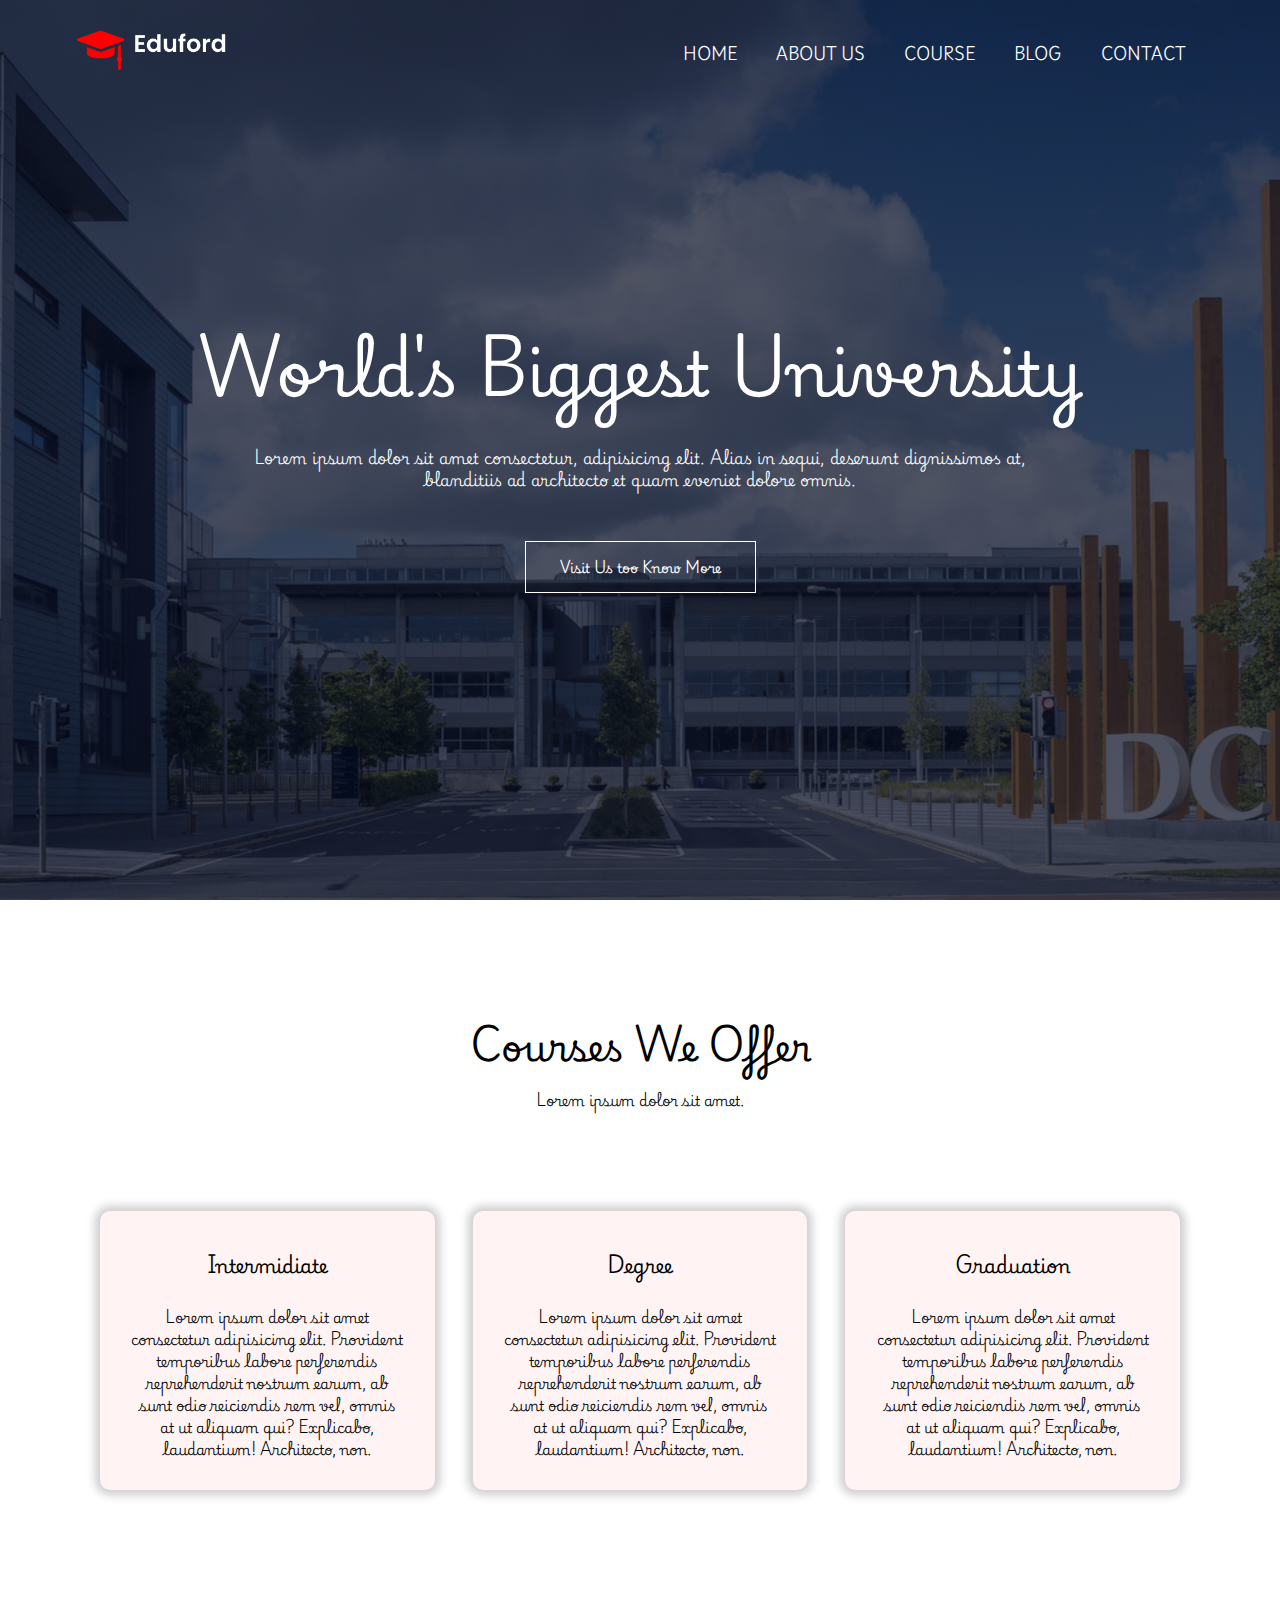
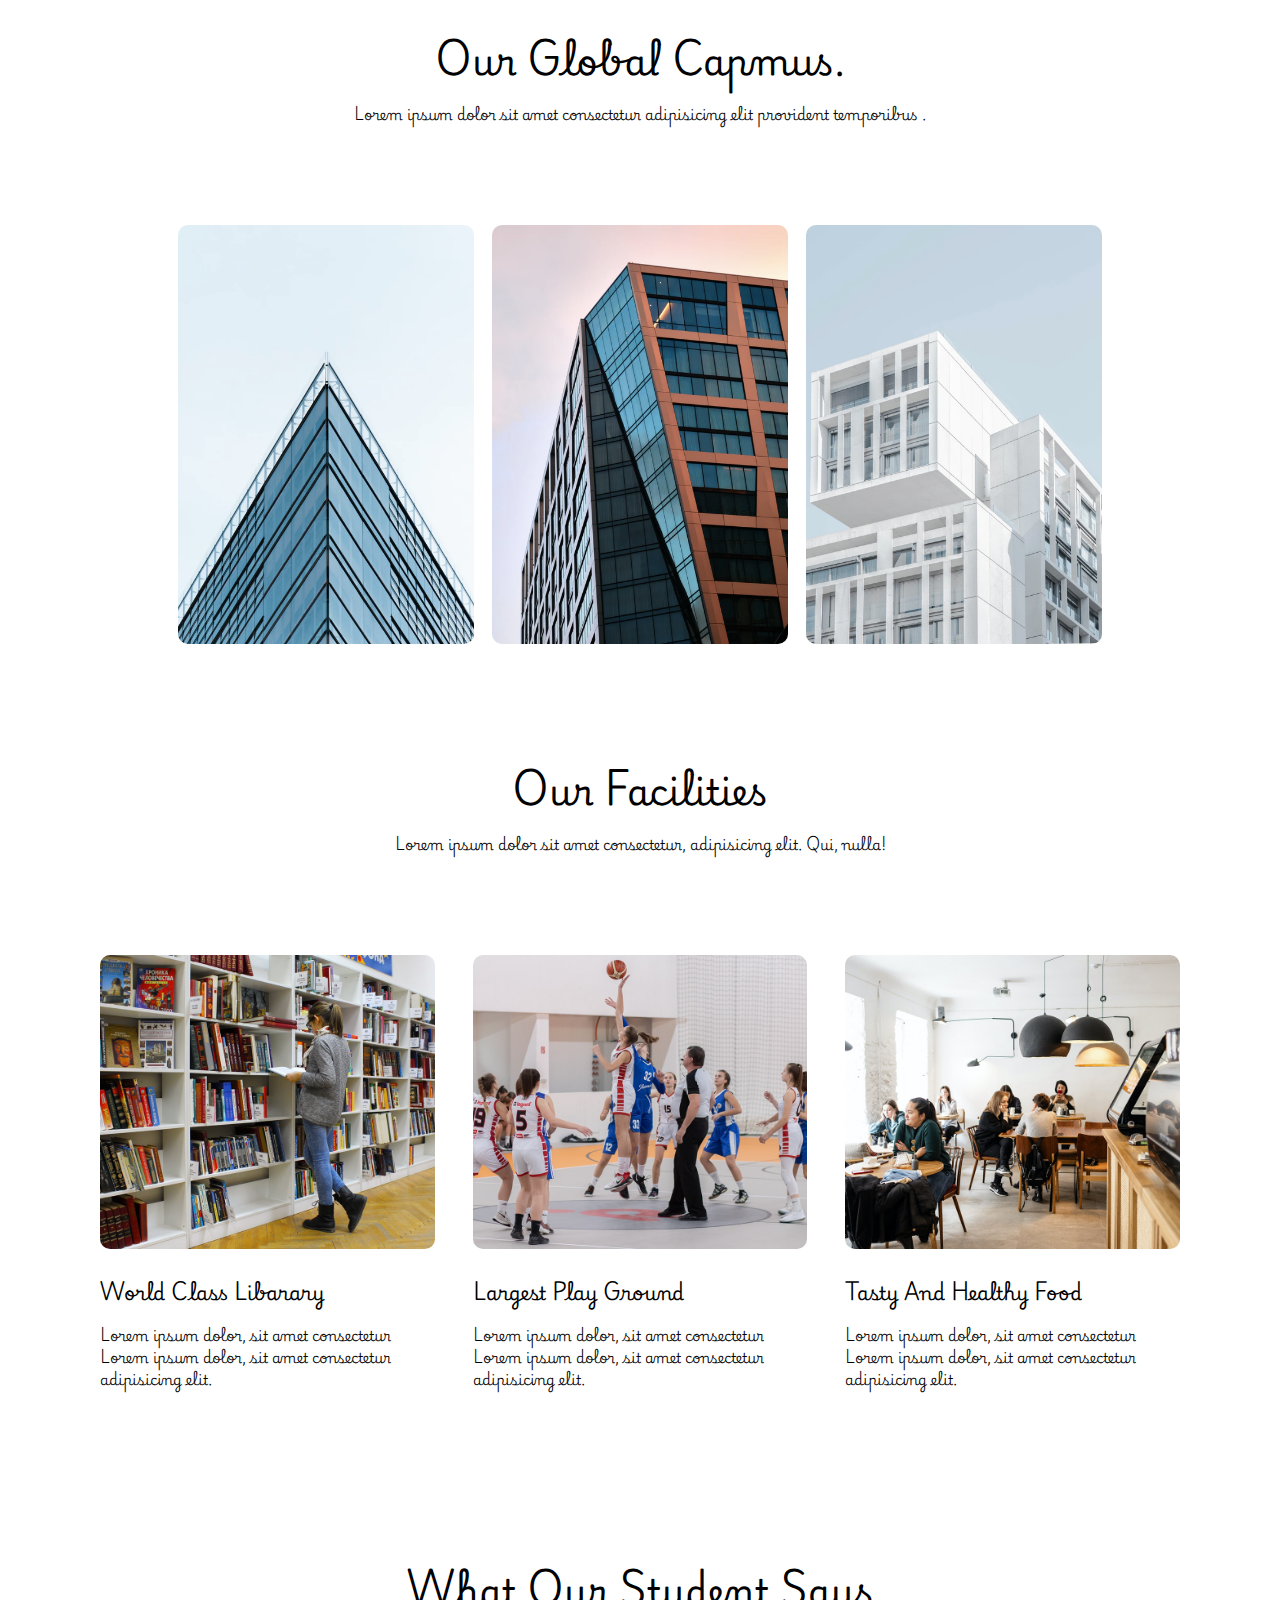
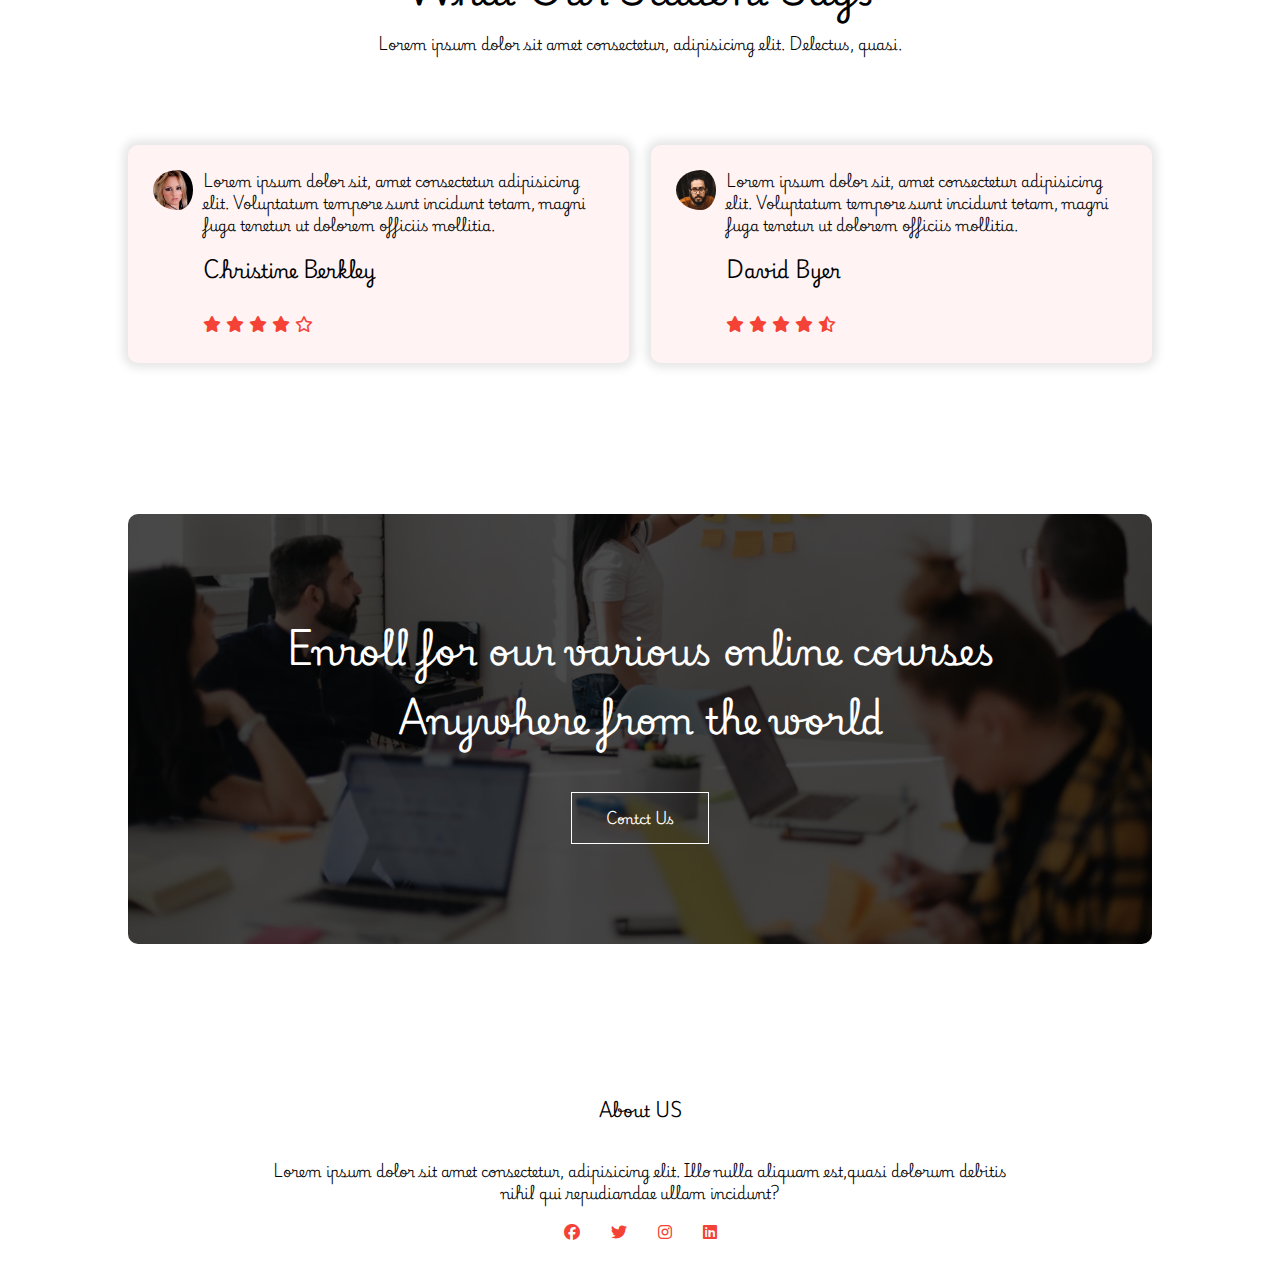
<file: index.html>
<!DOCTYPE html>
<html lang="en">
<head>
    <meta charset="UTF-8">
    <meta name="viewport" content="width=device-width, initial-scale=1">
    <title>MD University</title>
    <link rel="stylesheet" href="./style.css">
    <link rel="preconnect" href="https://fonts.googleapis.com">
<link rel="preconnect" href="https://fonts.gstatic.com" crossorigin>
<link href="https://fonts.googleapis.com/css2?family=Playwrite+ES:wght@100..400&display=swap" rel="stylesheet">
<link rel="stylesheet" href="https://cdnjs.cloudflare.com/ajax/libs/font-awesome/6.5.2/css/all.min.css">
</head>
<body>
    <section class="header">
        <nav>
            <a href="index.html"><img src="./logo.png" alt="Loading"></a>
            <div class="nav-links" id="navLinks" >
                <i class="fa-solid fa-xmark" onclick="HideMenu()"></i>
                <ul>
                    <li><a href="./index.html">HOME</a></li>
                    <li><a href="./about.html">ABOUT US</a></li>
                    <li><a href="./Course.html">COURSE</a></li>
                    <li><a href="./Blog.html">BLOG</a></li>
                    <li><a href="./contact.html">CONTACT</a></li>
                </ul>
            </div>
            <i class="fa-solid fa-bars" onclick="ShowMenu()"></i>
        </nav>
        <div class="text">
            <h1>World's Biggest University</h1>
            <p>Lorem ipsum dolor sit amet consectetur, adipisicing elit. Alias in sequi, deserunt dignissimos at,<br>blanditiis ad architecto et quam eveniet dolore omnis.</p>
            <a href="##" class="visit-btn">Visit Us too Know More </a>
        </div>
    </section>
    <section class="course">
        <h1>Courses We Offer</h1>
        <p>Lorem ipsum dolor sit amet.</p>
        <div class="row">
            <div class="course-col">
                <h3>Intermidiate</h3>
                <p>Lorem ipsum dolor sit amet consectetur adipisicing elit. Provident temporibus labore perferendis reprehenderit nostrum earum, ab sunt odio reiciendis rem vel, omnis at ut aliquam qui? Explicabo, laudantium! Architecto, non.</p>
            </div>
            <div class="course-col">
                <h3>Degree</h3>
                <p>Lorem ipsum dolor sit amet consectetur adipisicing elit. Provident temporibus labore perferendis reprehenderit nostrum earum, ab sunt odio reiciendis rem vel, omnis at ut aliquam qui? Explicabo, laudantium! Architecto, non.</p>
            </div>
            <div class="course-col">
                <h3>Graduation</h3>
                <p>Lorem ipsum dolor sit amet consectetur adipisicing elit. Provident temporibus labore perferendis reprehenderit nostrum earum, ab sunt odio reiciendis rem vel, omnis at ut aliquam qui? Explicabo, laudantium! Architecto, non.</p>
            </div>
        </div>
    </section>
    <section class="campus">
        <h1>Our Global Capmus.</h1>
        <p>Lorem ipsum dolor sit amet consectetur adipisicing elit provident temporibus .</p>
        <div class="row2">
            <div class="campuscol">
                <img src="./london.png" alt="Loading">
                <div class="layer" >
                    <h3 class="word">LONDON</h3>
                </div>
            </div>
            <div class="campuscol">
                <img src="./newyork.png" alt="Loading">
                <div class="layer" >
                    <h3 class="word">NEW YORK</h3>
                </div>
            </div>
            <div class="campuscol">
                <img src="./washington.png" alt="Loading">
                <div class="layer" >
                    <h3 class="word">GERMAN</h3>
                </div>
            </div>
        </div>
    </section>
    <section class="facilities">
        <h1>Our Facilities</h1>
        <p>Lorem ipsum dolor sit amet consectetur, adipisicing elit. Qui, nulla!</p>
        <div class="row">
            <div class="facilitiescol">
                <img src="./library.png" alt="Loading">
                <h3>World Class Libarary </h3>
                <p>Lorem ipsum dolor, sit amet consectetur Lorem ipsum dolor, sit amet consectetur adipisicing elit.</p>
                </div>
                <div class="facilitiescol">
                    <img src="./basketball.png" alt="Loading">
                <h3>Largest Play Ground</h3>
                <p>Lorem ipsum dolor, sit amet consectetur Lorem ipsum dolor, sit amet consectetur adipisicing elit.</p>
                </div>
                <div class="facilitiescol">
                    <img src="./cafeteria.png" alt="Loading">
                <h3>Tasty And Healthy Food </h3>
                <p>Lorem ipsum dolor, sit amet consectetur Lorem ipsum dolor, sit amet consectetur adipisicing elit.</p>
                </div>
            </div>
        </div>
    </section>
    <section class="Testimonials" >
        <h1>What Our Student Says</h1>
        <p>Lorem ipsum dolor sit amet consectetur, adipisicing elit. Delectus, quasi.</p>
        <div class="row4">
            <div class="testimonial-col">
                <img src="./user1.jpg" alt="loading">
                <div>
                    <p>Lorem ipsum dolor sit, amet consectetur adipisicing elit. Voluptatum tempore sunt incidunt totam, magni fuga tenetur ut dolorem officiis mollitia.</p>
                <h3>Christine Berkley</h3>
                <i class="fa-solid fa-star"></i>
                <i class="fa-solid fa-star"></i>
                <i class="fa-solid fa-star"></i>
                <i class="fa-solid fa-star"></i>
                <i class="fa-regular fa-star"></i>
                </div>
            </div>
            <div class="testimonial-col">
                <img src="./user2.jpg" alt="loading">
                <div>
                    <p>Lorem ipsum dolor sit, amet consectetur adipisicing elit. Voluptatum tempore sunt incidunt totam, magni fuga tenetur ut dolorem officiis mollitia.</p>
                <h3>David Byer</h3>
                <i class="fa-solid fa-star"></i>
                <i class="fa-solid fa-star"></i>
                <i class="fa-solid fa-star"></i>
                <i class="fa-solid fa-star"></i>
                <i class="fa-regular fa-star-half-stroke"></i>
                </div>
            </div>
        </div>    
    </section>

    <section class="cta">
        <h1>Enroll for our various online courses <br> Anywhere from the world</h1>
        <a href="./contact.html" class="visit-btn" >Contct Us</a>
    </section>

    <section class="footer" >
            <h4>About US</h4>
            <p>Lorem ipsum dolor sit amet consectetur, adipisicing elit.  Illo nulla aliquam est,quasi dolorum debitis <br> nihil qui repudiandae ullam incidunt?</p>
            <div class="icon">
                <i class="fa-brands fa-facebook"></i>
                <i class="fa-brands fa-twitter"></i>
                <i class="fa-brands fa-instagram"></i>
                <i class="fa-brands fa-linkedin"></i>
            </div>
    </section>
    <script src="./script.js"></script>
</body>
</html>
</file>
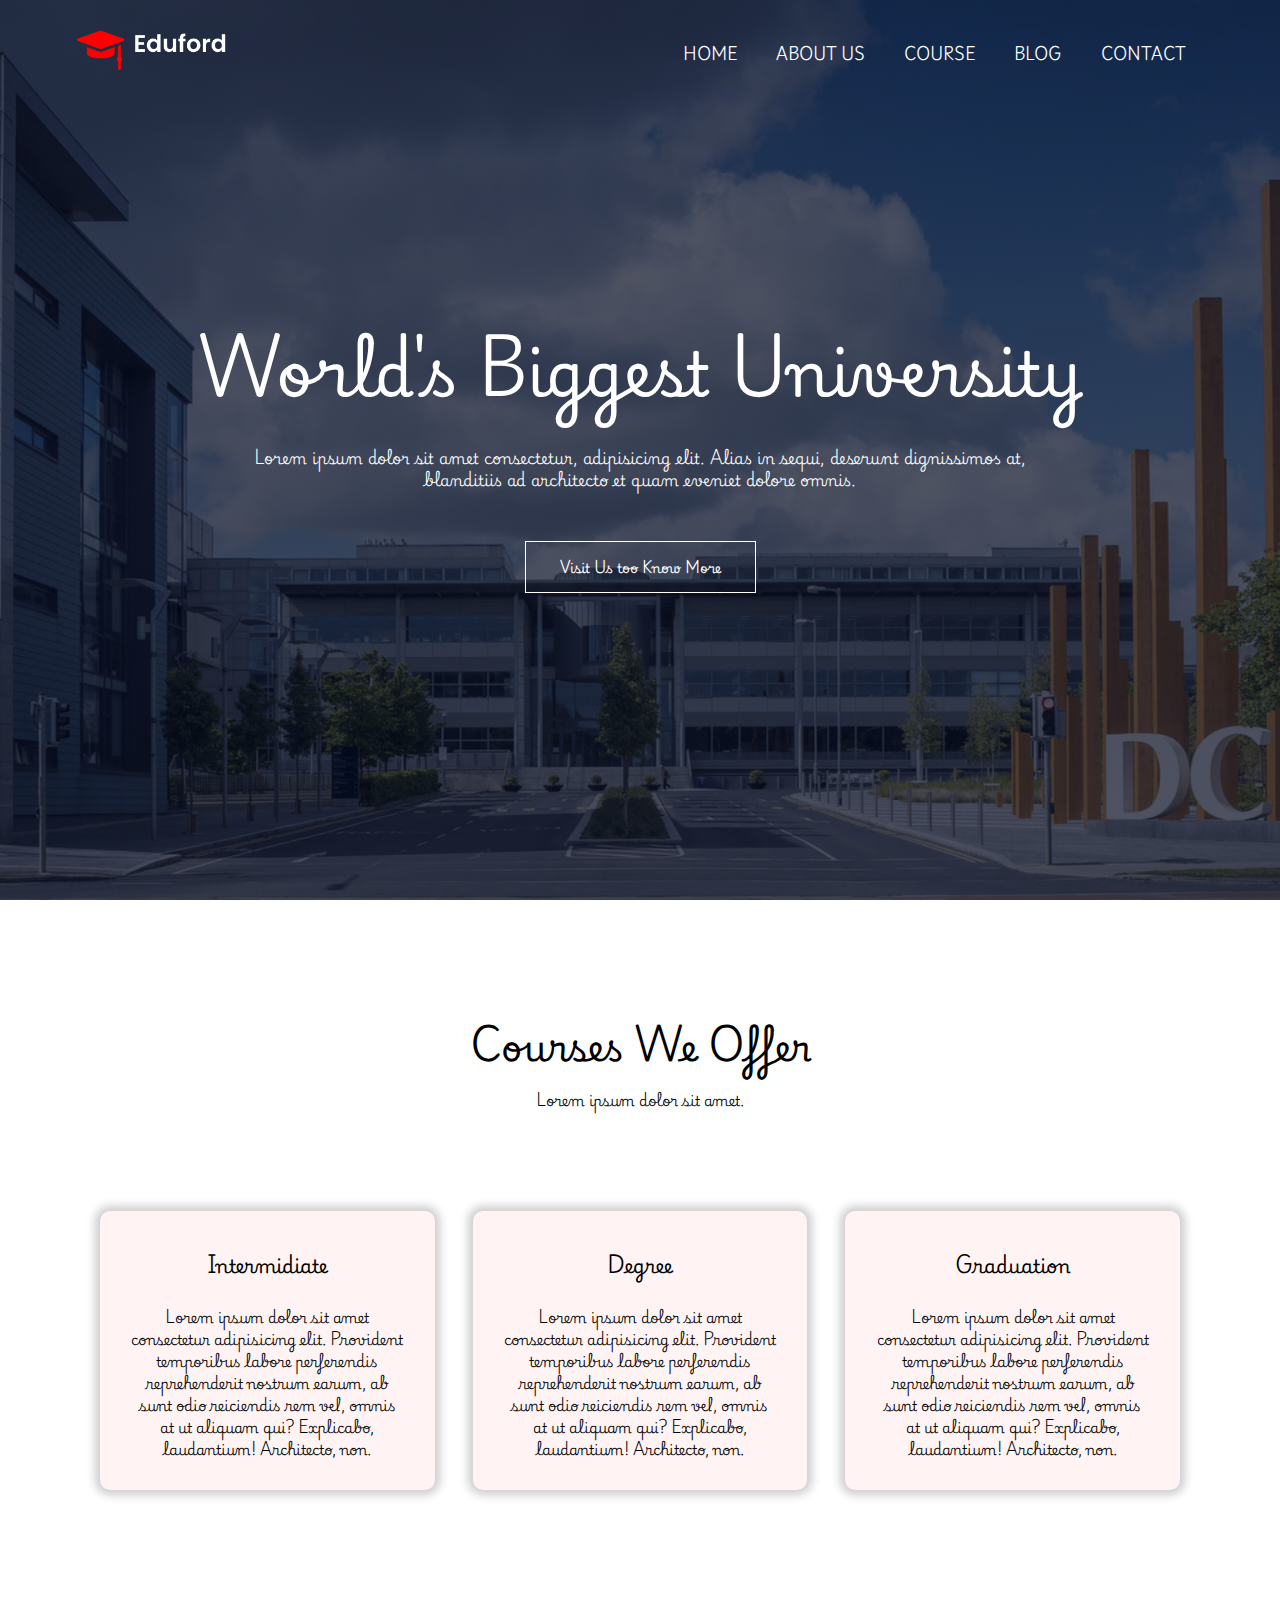
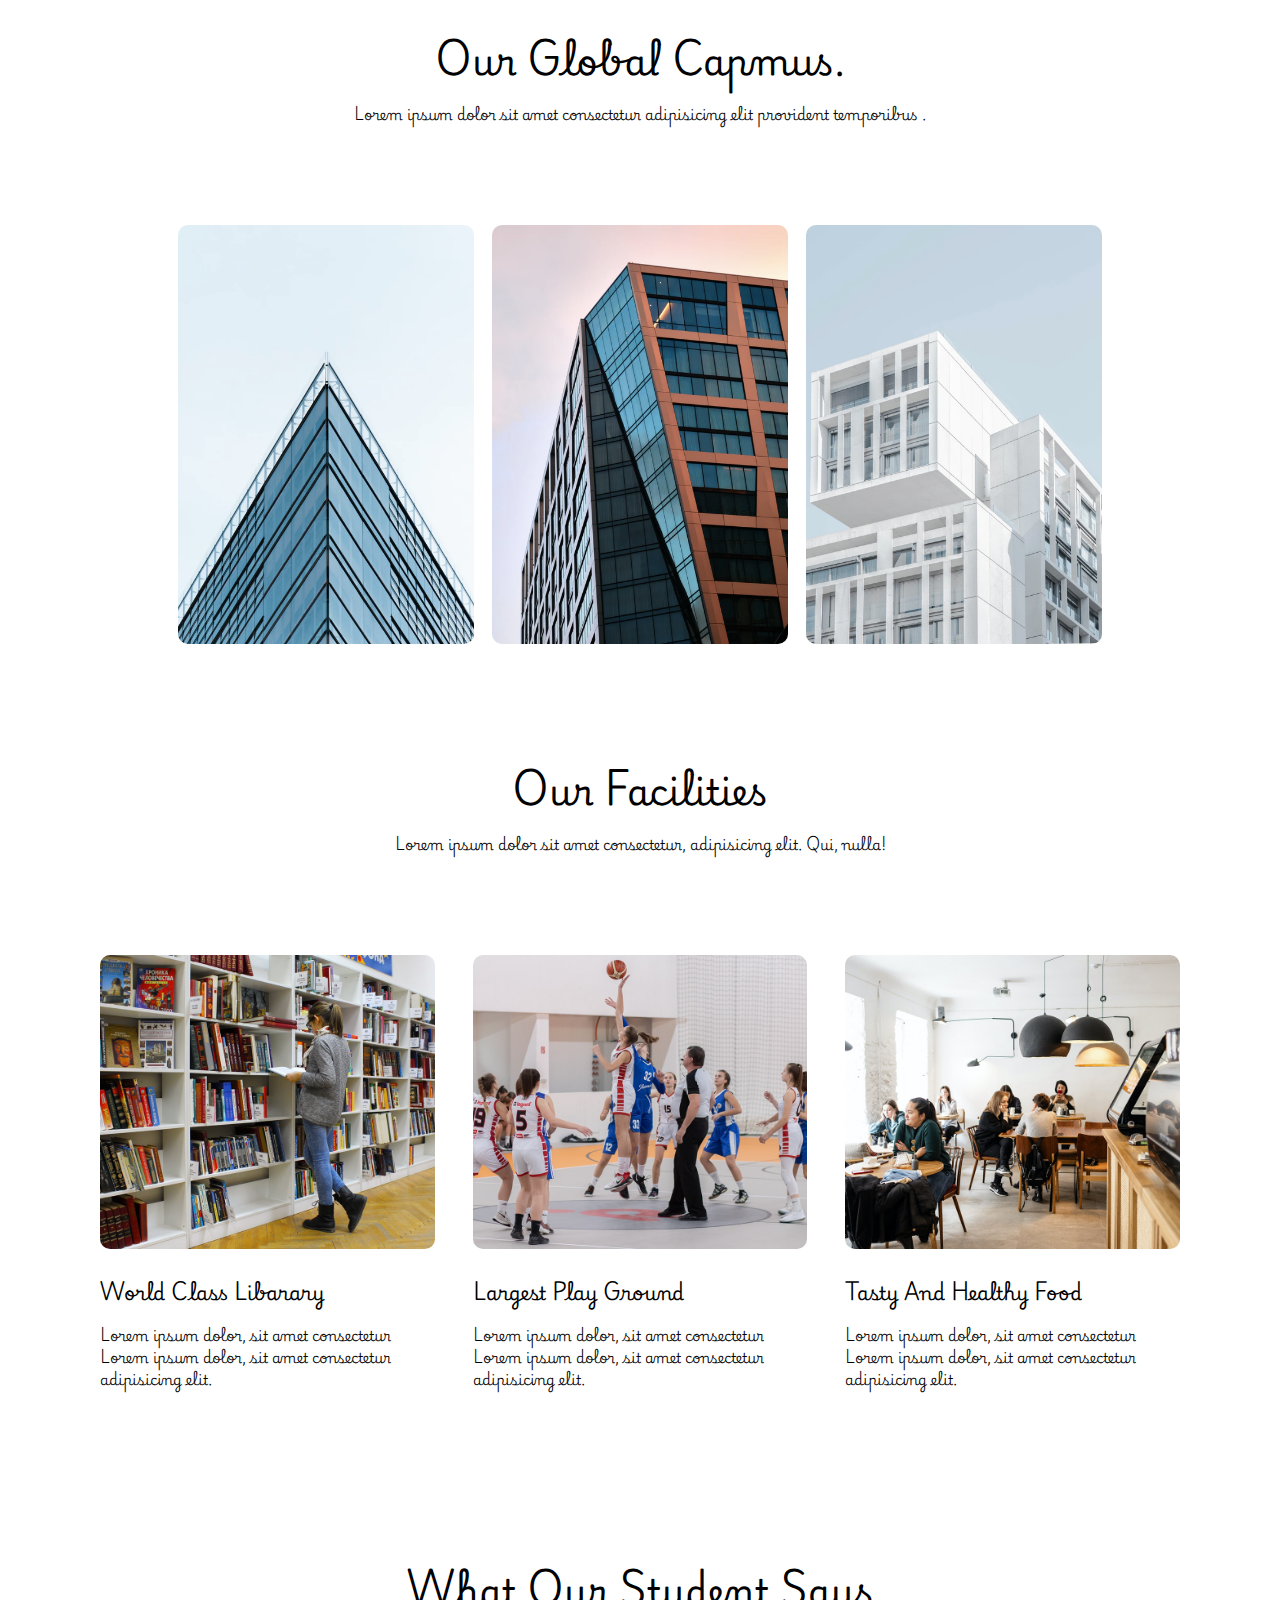
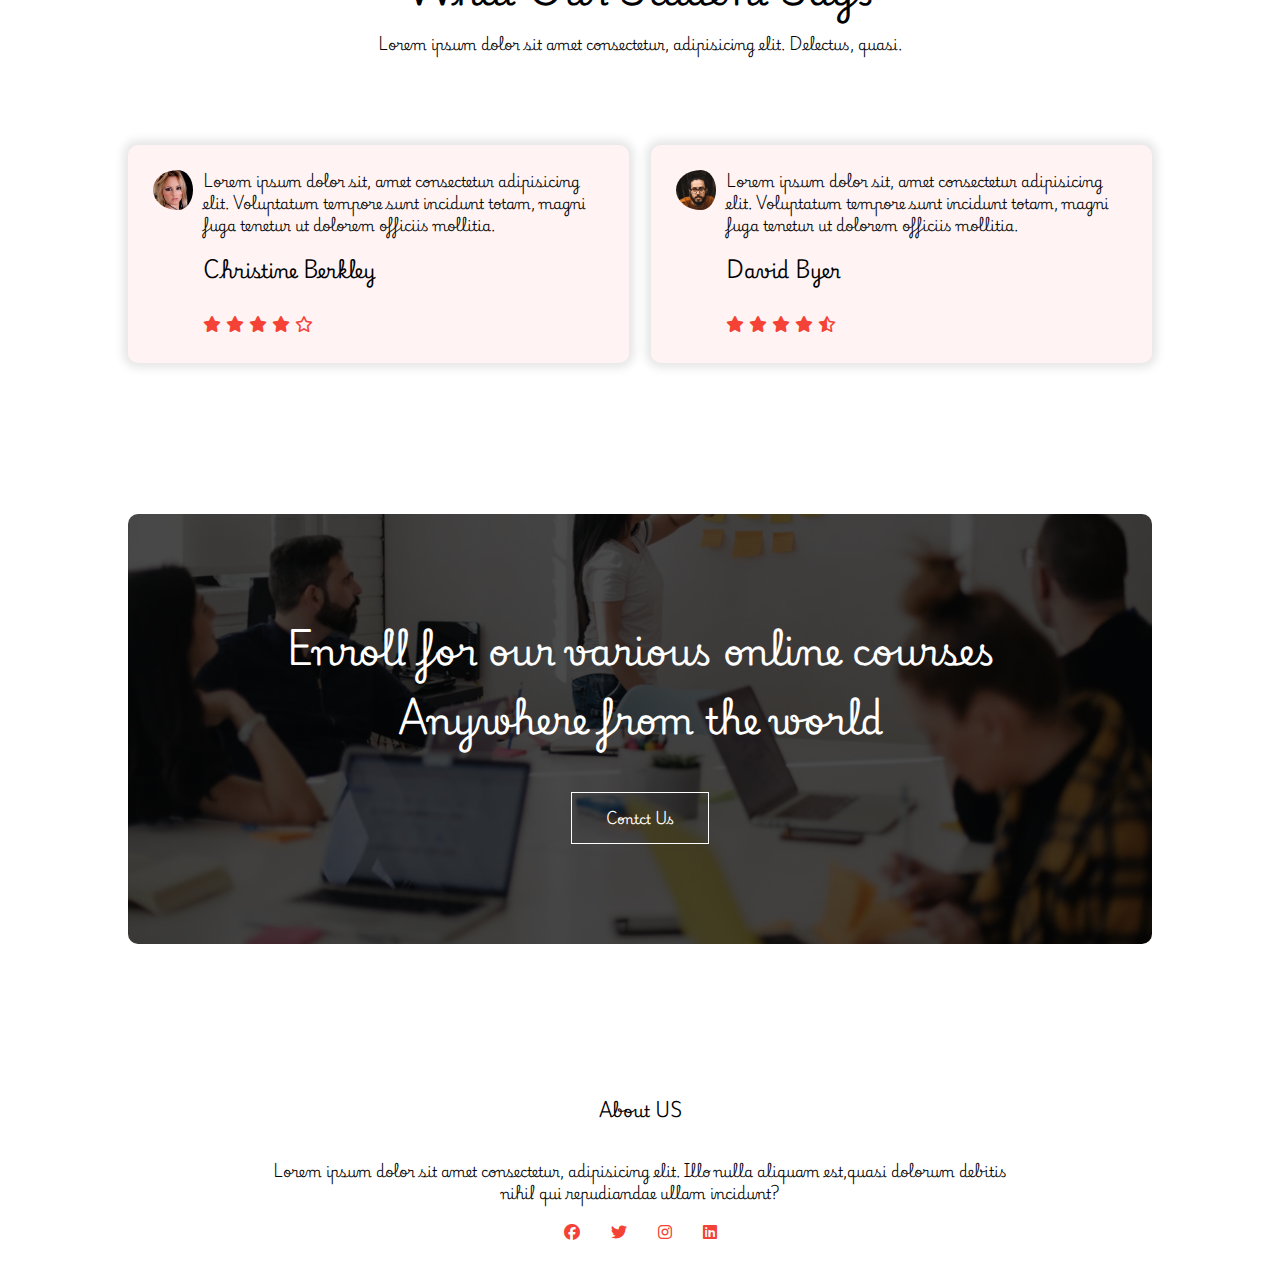
<file: HTml/index.html>
<!DOCTYPE html>
<html lang="en">
<head>
    <meta charset="UTF-8">
    <meta name="viewport" content="width=device-width, initial-scale=1">
    <title>MD University</title>
    <link rel="stylesheet" href="../css/style.css">
    <link rel="preconnect" href="https://fonts.googleapis.com">
<link rel="preconnect" href="https://fonts.gstatic.com" crossorigin>
<link href="https://fonts.googleapis.com/css2?family=Playwrite+ES:wght@100..400&display=swap" rel="stylesheet">
<link rel="stylesheet" href="https://cdnjs.cloudflare.com/ajax/libs/font-awesome/6.5.2/css/all.min.css">
</head>
<body>
    <section class="header">
        <nav>
            <a href="index.html"><img src="../img/logo.png" alt="Loading"></a>
            <div class="nav-links" id="navLinks" >
                <i class="fa-solid fa-xmark" onclick="HideMenu()"></i>
                <ul>
                    <li><a href="./index.html">HOME</a></li>
                    <li><a href="./about.html">ABOUT US</a></li>
                    <li><a href="./Course.html">COURSE</a></li>
                    <li><a href="./Blog.html">BLOG</a></li>
                    <li><a href="./contact.html">CONTACT</a></li>
                </ul>
            </div>
            <i class="fa-solid fa-bars" onclick="ShowMenu()"></i>
        </nav>
        <div class="text">
            <h1>World's Biggest University</h1>
            <p>Lorem ipsum dolor sit amet consectetur, adipisicing elit. Alias in sequi, deserunt dignissimos at,<br>blanditiis ad architecto et quam eveniet dolore omnis.</p>
            <a href="##" class="visit-btn">Visit Us too Know More </a>
        </div>
    </section>
    <section class="course">
        <h1>Courses We Offer</h1>
        <p>Lorem ipsum dolor sit amet.</p>
        <div class="row">
            <div class="course-col">
                <h3>Intermidiate</h3>
                <p>Lorem ipsum dolor sit amet consectetur adipisicing elit. Provident temporibus labore perferendis reprehenderit nostrum earum, ab sunt odio reiciendis rem vel, omnis at ut aliquam qui? Explicabo, laudantium! Architecto, non.</p>
            </div>
            <div class="course-col">
                <h3>Degree</h3>
                <p>Lorem ipsum dolor sit amet consectetur adipisicing elit. Provident temporibus labore perferendis reprehenderit nostrum earum, ab sunt odio reiciendis rem vel, omnis at ut aliquam qui? Explicabo, laudantium! Architecto, non.</p>
            </div>
            <div class="course-col">
                <h3>Graduation</h3>
                <p>Lorem ipsum dolor sit amet consectetur adipisicing elit. Provident temporibus labore perferendis reprehenderit nostrum earum, ab sunt odio reiciendis rem vel, omnis at ut aliquam qui? Explicabo, laudantium! Architecto, non.</p>
            </div>
        </div>
    </section>
    <section class="campus">
        <h1>Our Global Capmus.</h1>
        <p>Lorem ipsum dolor sit amet consectetur adipisicing elit provident temporibus .</p>
        <div class="row2">
            <div class="campuscol">
                <img src="../img/london.png" alt="Loading">
                <div class="layer" >
                    <h3 class="word">LONDON</h3>
                </div>
            </div>
            <div class="campuscol">
                <img src="../img/newyork.png" alt="Loading">
                <div class="layer" >
                    <h3 class="word">NEW YORK</h3>
                </div>
            </div>
            <div class="campuscol">
                <img src="../img/washington.png" alt="Loading">
                <div class="layer" >
                    <h3 class="word">GERMAN</h3>
                </div>
            </div>
        </div>
    </section>
    <section class="facilities">
        <h1>Our Facilities</h1>
        <p>Lorem ipsum dolor sit amet consectetur, adipisicing elit. Qui, nulla!</p>
        <div class="row">
            <div class="facilitiescol">
                <img src="../img/library.png" alt="Loading">
                <h3>World Class Libarary </h3>
                <p>Lorem ipsum dolor, sit amet consectetur Lorem ipsum dolor, sit amet consectetur adipisicing elit.</p>
                </div>
                <div class="facilitiescol">
                    <img src="../img/basketball.png" alt="Loading">
                <h3>Largest Play Ground</h3>
                <p>Lorem ipsum dolor, sit amet consectetur Lorem ipsum dolor, sit amet consectetur adipisicing elit.</p>
                </div>
                <div class="facilitiescol">
                    <img src="../img/cafeteria.png" alt="Loading">
                <h3>Tasty And Healthy Food </h3>
                <p>Lorem ipsum dolor, sit amet consectetur Lorem ipsum dolor, sit amet consectetur adipisicing elit.</p>
                </div>
            </div>
        </div>
    </section>
    <section class="Testimonials" >
        <h1>What Our Student Says</h1>
        <p>Lorem ipsum dolor sit amet consectetur, adipisicing elit. Delectus, quasi.</p>
        <div class="row4">
            <div class="testimonial-col">
                <img src="../img/user1.jpg" alt="loading">
                <div>
                    <p>Lorem ipsum dolor sit, amet consectetur adipisicing elit. Voluptatum tempore sunt incidunt totam, magni fuga tenetur ut dolorem officiis mollitia.</p>
                <h3>Christine Berkley</h3>
                <i class="fa-solid fa-star"></i>
                <i class="fa-solid fa-star"></i>
                <i class="fa-solid fa-star"></i>
                <i class="fa-solid fa-star"></i>
                <i class="fa-regular fa-star"></i>
                </div>
            </div>
            <div class="testimonial-col">
                <img src="../img/user2.jpg" alt="loading">
                <div>
                    <p>Lorem ipsum dolor sit, amet consectetur adipisicing elit. Voluptatum tempore sunt incidunt totam, magni fuga tenetur ut dolorem officiis mollitia.</p>
                <h3>David Byer</h3>
                <i class="fa-solid fa-star"></i>
                <i class="fa-solid fa-star"></i>
                <i class="fa-solid fa-star"></i>
                <i class="fa-solid fa-star"></i>
                <i class="fa-regular fa-star-half-stroke"></i>
                </div>
            </div>
        </div>    
    </section>

    <section class="cta">
        <h1>Enroll for our various online courses <br> Anywhere from the world</h1>
        <a href="./contact.html" class="visit-btn" >Contct Us</a>
    </section>

    <section class="footer" >
            <h4>About US</h4>
            <p>Lorem ipsum dolor sit amet consectetur, adipisicing elit.  Illo nulla aliquam est,quasi dolorum debitis <br> nihil qui repudiandae ullam incidunt?</p>
            <div class="icon">
                <i class="fa-brands fa-facebook"></i>
                <i class="fa-brands fa-twitter"></i>
                <i class="fa-brands fa-instagram"></i>
                <i class="fa-brands fa-linkedin"></i>
            </div>
    </section>
    <script src="../js/script.js"></script>
</body>
</html>
</file>
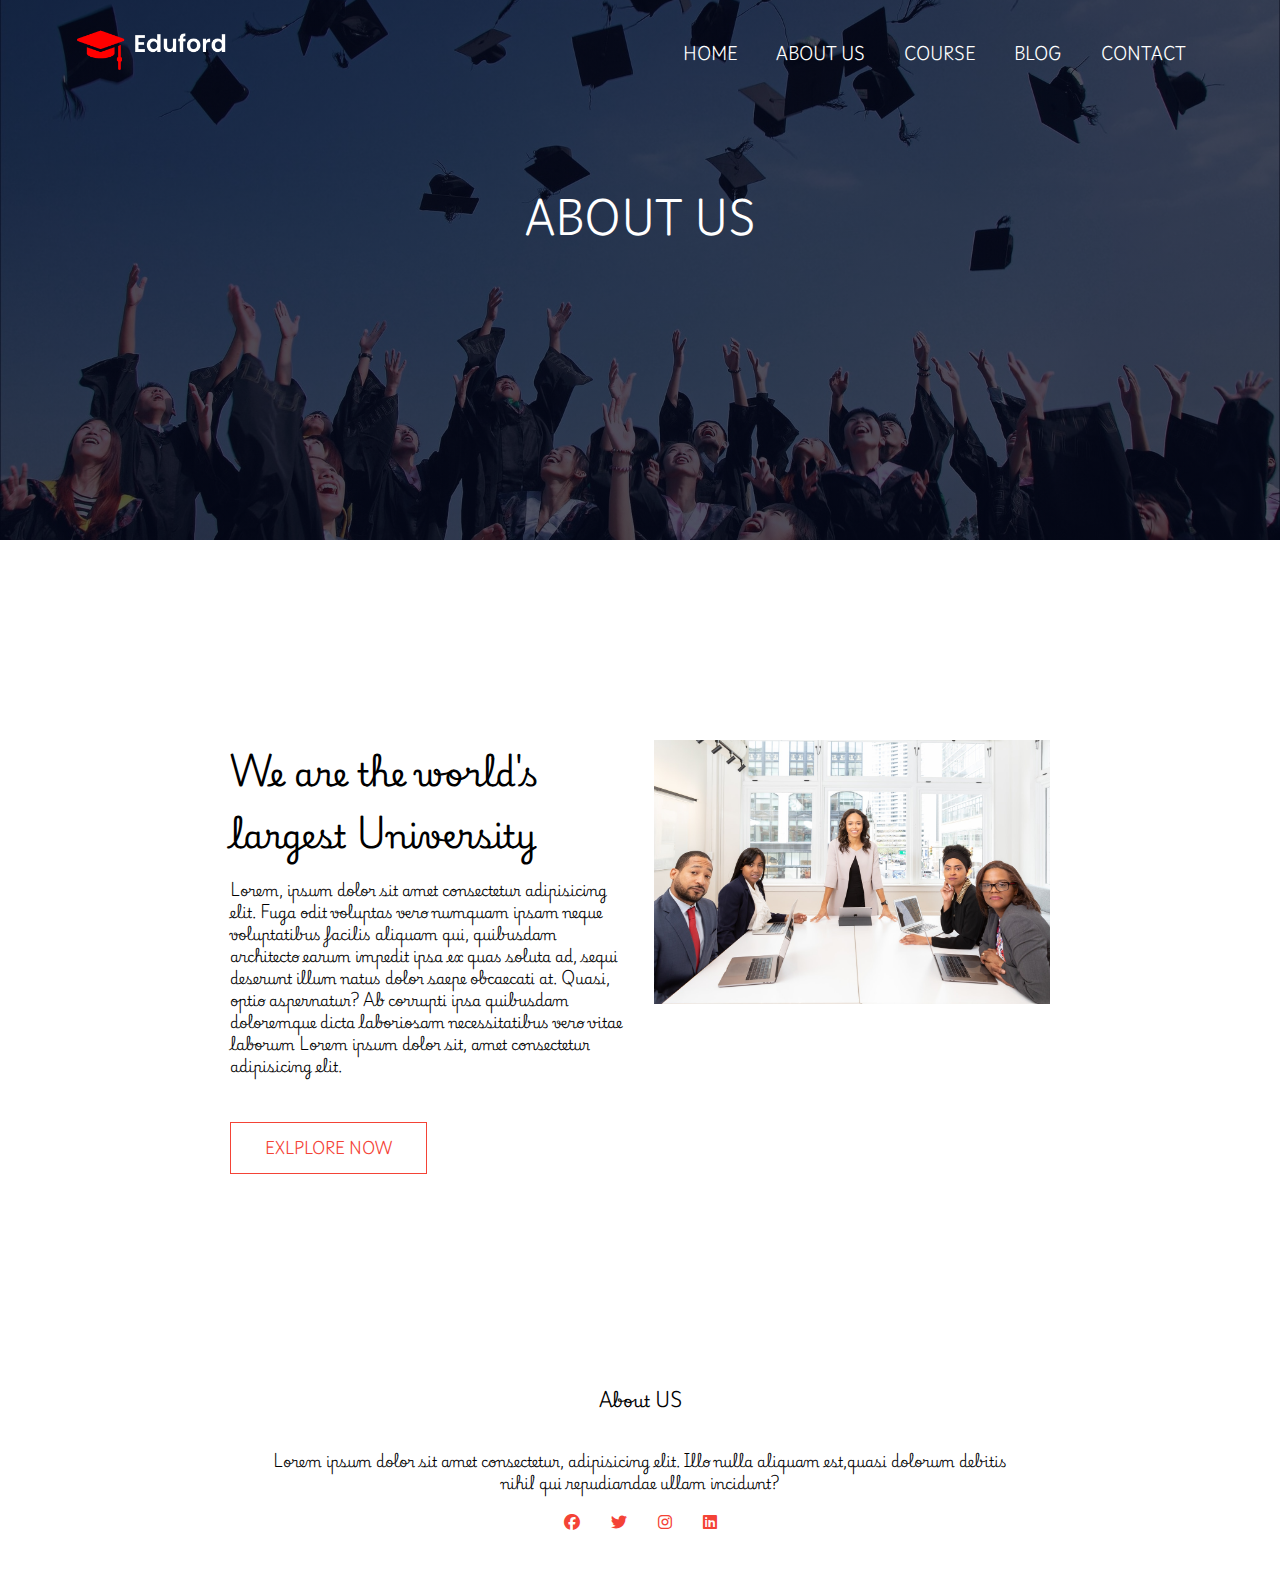
<file: about.html>
<!DOCTYPE html>
<html lang="en">
<head>
    <meta charset="UTF-8">
    <meta name="viewport" content="width=device-width, initial-scale=1">
    <title>MD University</title>
    <link rel="stylesheet" href="./style.css">
    <link rel="preconnect" href="https://fonts.googleapis.com">
<link rel="preconnect" href="https://fonts.gstatic.com" crossorigin>
<link href="https://fonts.googleapis.com/css2?family=Playwrite+ES:wght@100..400&display=swap" rel="stylesheet">
<link rel="stylesheet" href="https://cdnjs.cloudflare.com/ajax/libs/font-awesome/6.5.2/css/all.min.css">
</head>
<body>
    <section class="Sub-header">
        <nav>
            <a href="index.html"><img src="./logo.png" alt="Loading"></a>
            <div class="nav-links" id="navLinks" >
                <i class="fa-solid fa-xmark" onclick="HideMenu()"></i>
                <ul>
                    <li><a href="./index.html">HOME</a></li>
                    <li><a href="./about.html">ABOUT US</a></li>
                    <li><a href="./Course.html">COURSE</a></li>
                    <li><a href="./Blog.html">BLOG</a></li>
                    <li><a href="./contact.html">CONTACT</a></li>
                </ul>
            </div>
            <i class="fa-solid fa-bars" onclick="ShowMenu()"></i>
        </nav>
        <h1>ABOUT US</h1>
    </section>
    <section class="about_us">
        <div class="row">
            <div class="about_col">
                <h1>We are the world's largest University</h1>
                <p>Lorem, ipsum dolor sit amet consectetur adipisicing elit. Fuga odit voluptas vero numquam ipsam neque voluptatibus facilis aliquam qui, quibusdam architecto earum impedit ipsa ex quas soluta ad, sequi deserunt illum natus dolor saepe obcaecati at. Quasi, optio aspernatur? Ab corrupti ipsa quibusdam doloremque dicta laboriosam necessitatibus vero vitae laborum Lorem ipsum dolor sit, amet consectetur adipisicing elit.</p>
                <a href="" class="visit-btn"  >EXLPLORE NOW</a>
            </div>
            <div class="about_col">
                <img src="../img/about.jpg" alt="">
            </div>
        </div>
    </section>
    <section class="footer" >
        <h4>About US</h4>
        <p>Lorem ipsum dolor sit amet consectetur, adipisicing elit.  Illo nulla aliquam est,quasi dolorum debitis <br> nihil qui repudiandae ullam incidunt?</p>
        <div class="icon">
            <i class="fa-brands fa-facebook"></i>
            <i class="fa-brands fa-twitter"></i>
            <i class="fa-brands fa-instagram"></i>
            <i class="fa-brands fa-linkedin"></i>
        </div>
</section>
<script src="./script.js"></script>
</body>
</html>
</file>
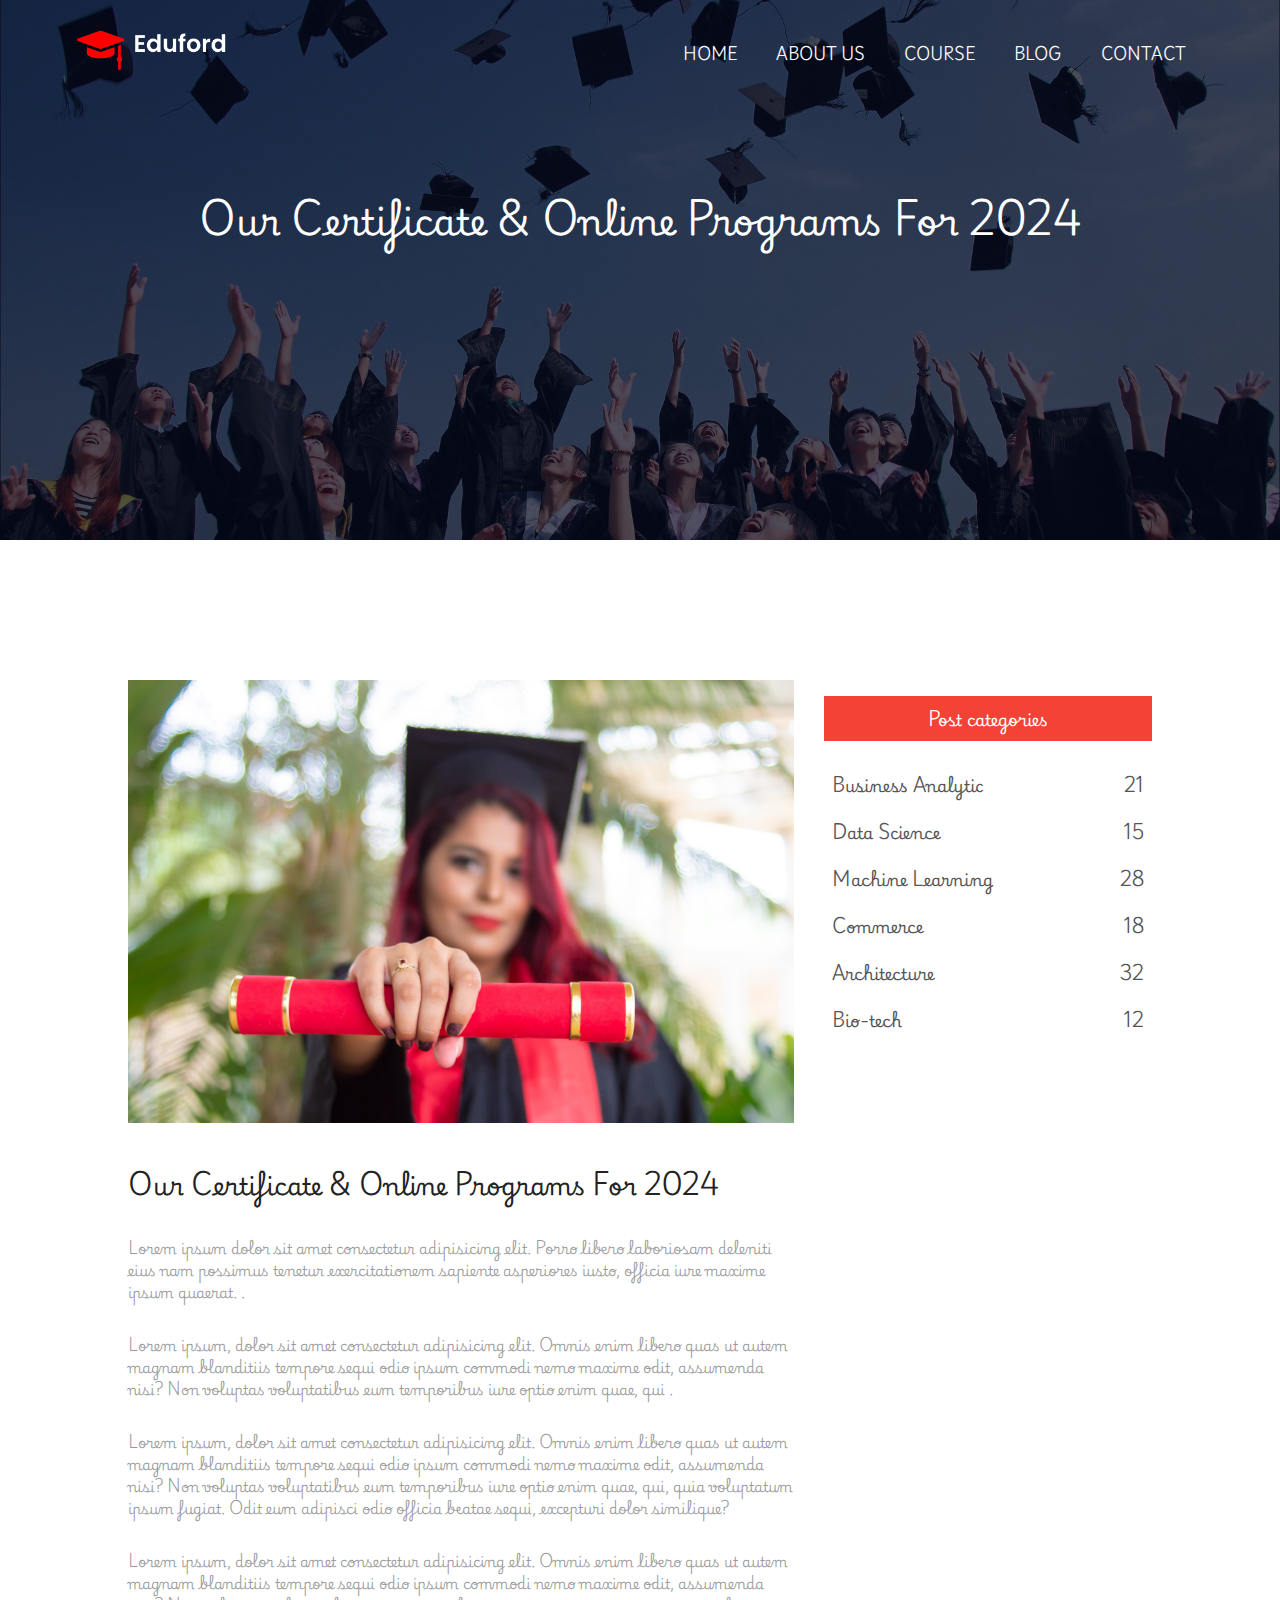
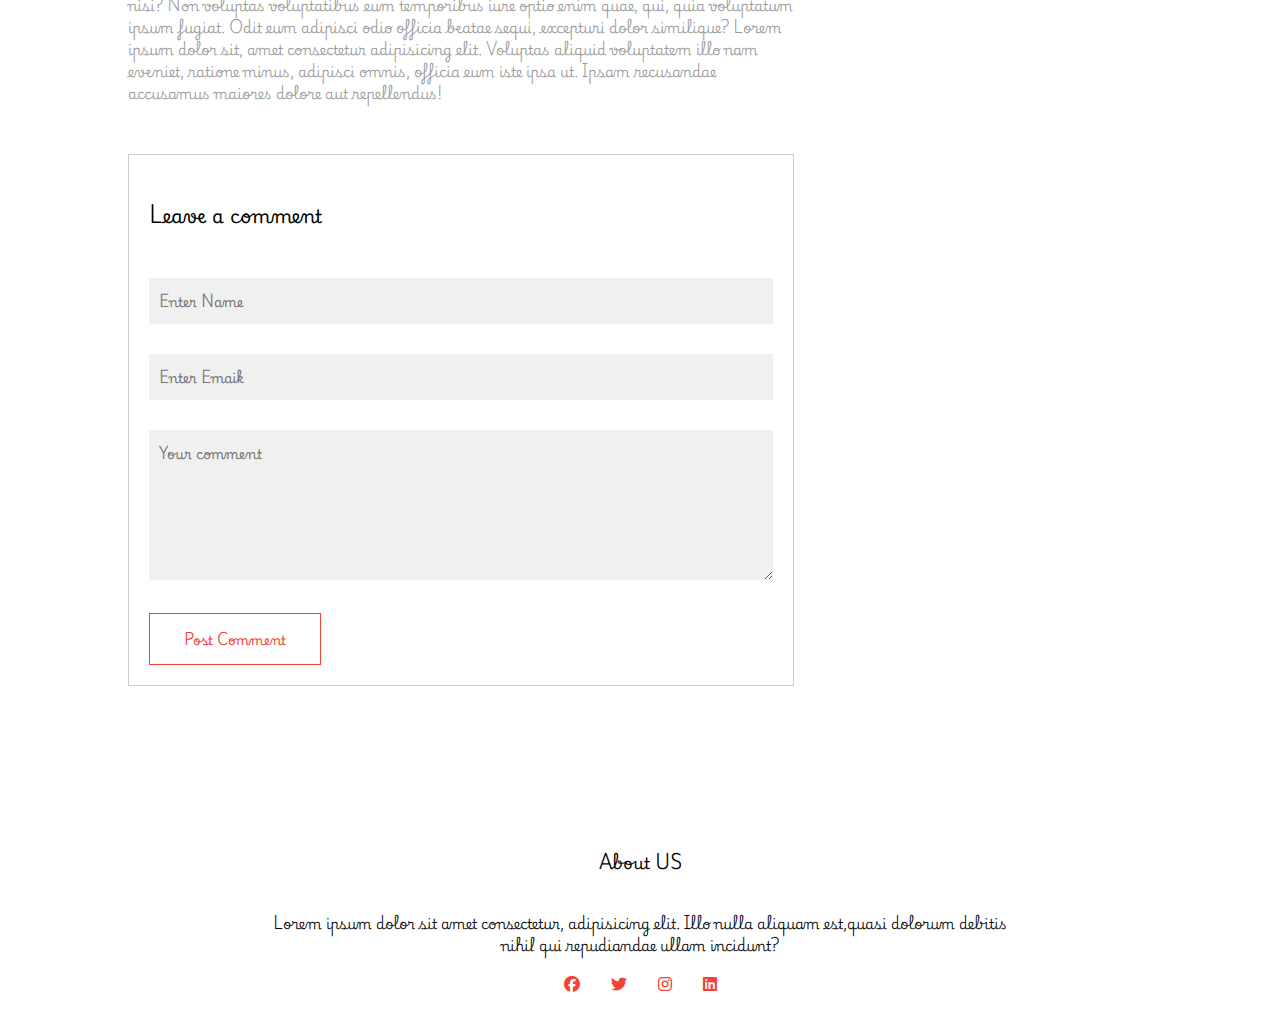
<file: Blog.html>
<!DOCTYPE html>
<html lang="en">
<head>
    <meta charset="UTF-8">
    <meta name="viewport" content="width=device-width, initial-scale=1">
    <title>MD University</title>
    <link rel="stylesheet" href="./style.css">
    <link rel="preconnect" href="https://fonts.googleapis.com">
<link rel="preconnect" href="https://fonts.gstatic.com" crossorigin>
<link href="https://fonts.googleapis.com/css2?family=Playwrite+ES:wght@100..400&display=swap" rel="stylesheet">
<link rel="stylesheet" href="https://cdnjs.cloudflare.com/ajax/libs/font-awesome/6.5.2/css/all.min.css">
</head>
<body>
    <section class="Sub-header">
        <nav>
            <a href="index.html"><img src="./logo.png" alt="Loading"></a>
            <div class="nav-links" id="navLinks" >
                <i class="fa-solid fa-xmark" onclick="HideMenu()"></i>
                <ul>
                    <li><a href="./index.html">HOME</a></li>
                    <li><a href="./about.html">ABOUT US</a></li>
                    <li><a href="./Course.html">COURSE</a></li>
                    <li><a href="./Blog.html">BLOG</a></li>
                    <li><a href="./contact.html">CONTACT</a></li>
                </ul>
            </div>
            <i class="fa-solid fa-bars" onclick="ShowMenu()"></i>
        </nav>
        <h1>Our Certificate & Online Programs For 2024</h1>
    </section>

    <section class="blog_content">
        <div id="thankyou">
            <div class="close">
                <i class="fa-solid fa-xmark"></i>
            </div>
            <i id="submit"  class="fa-solid fa-circle-check"></i>
            <h3>Thank You!!</h3>
            <span>Yor Comments Saved Sucessfully</span>
        </div>
        <div class="row4">
            
            <div class="blog_left">
                <img src="../img/certificate.jpg" alt="">
                <h2>Our Certificate & Online Programs For 2024</h2>
                <p>Lorem ipsum dolor sit amet consectetur adipisicing elit. Porro libero laboriosam deleniti eius nam possimus tenetur exercitationem sapiente asperiores iusto, officia iure maxime ipsum quaerat. .</p>
                <br>
                <p>Lorem ipsum, dolor sit amet consectetur adipisicing elit. Omnis enim libero quas ut autem magnam blanditiis tempore sequi odio ipsum commodi nemo maxime odit, assumenda nisi? Non voluptas voluptatibus eum temporibus iure optio enim quae, qui .</p>
                <br>
                <p>Lorem ipsum, dolor sit amet consectetur adipisicing elit. Omnis enim libero quas ut autem magnam blanditiis tempore sequi odio ipsum commodi nemo maxime odit, assumenda nisi? Non voluptas voluptatibus eum temporibus iure optio enim quae, qui, quia voluptatum ipsum fugiat. Odit eum adipisci odio officia beatae sequi, excepturi dolor similique?</p>
                <br>
                <p>Lorem ipsum, dolor sit amet consectetur adipisicing elit. Omnis enim libero quas ut autem magnam blanditiis tempore sequi odio ipsum commodi nemo maxime odit, assumenda nisi? Non voluptas voluptatibus eum temporibus iure optio enim quae, qui, quia voluptatum ipsum fugiat. Odit eum adipisci odio officia beatae sequi, excepturi dolor similique? Lorem ipsum dolor sit, amet consectetur adipisicing elit. Voluptas aliquid voluptatem illo nam eveniet, ratione minus, adipisci omnis, officia eum iste ipsa ut. Ipsam recusandae accusamus maiores dolore aut repellendus!</p>
                <div class="comment-box">
                    <h3>Leave a comment</h3>
                    <form class="comment-form">
                        <input type="text" placeholder="Enter Name">
                        <input type="text" placeholder="Enter Emaik">
                        <textarea rows="5" placeholder="Your comment"></textarea>
                        <button type="submit" id="submit2" onclick="Thankyou()" class="visit-btn">Post Comment</button>
                        
                    </form>
                </div>
            </div>
            <div class="blog_right"><h3>Post categories</h3>
                <div>
                    <span>Business Analytic</span>
                    <span>21</span>
                </div>
                <div>
                    <span>Data Science</span>
                    <span>15</span>
                </div>
                <div>
                    <span>Machine Learning</span>
                    <span>28</span>
                </div>
                <div>
                    <span>Commerce</span>
                    <span>18</span>
                </div>
                <div>
                    <span>Architecture</span>
                    <span>32</span>
                </div>
                <div>
                    <span>Bio-tech</span>
                    <span>12</span>
                </div>
            </div>
        </div>
    </section>

    <section class="footer" >
        <h4>About US</h4>
        <p>Lorem ipsum dolor sit amet consectetur, adipisicing elit.  Illo nulla aliquam est,quasi dolorum debitis <br> nihil qui repudiandae ullam incidunt?</p>
        <div class="icon">
            <i class="fa-brands fa-facebook"></i>
            <i class="fa-brands fa-twitter"></i>
            <i class="fa-brands fa-instagram"></i>
            <i class="fa-brands fa-linkedin"></i>
        </div>
</section>
<script src="./script.js"></script>
</body>
</html>
</file>
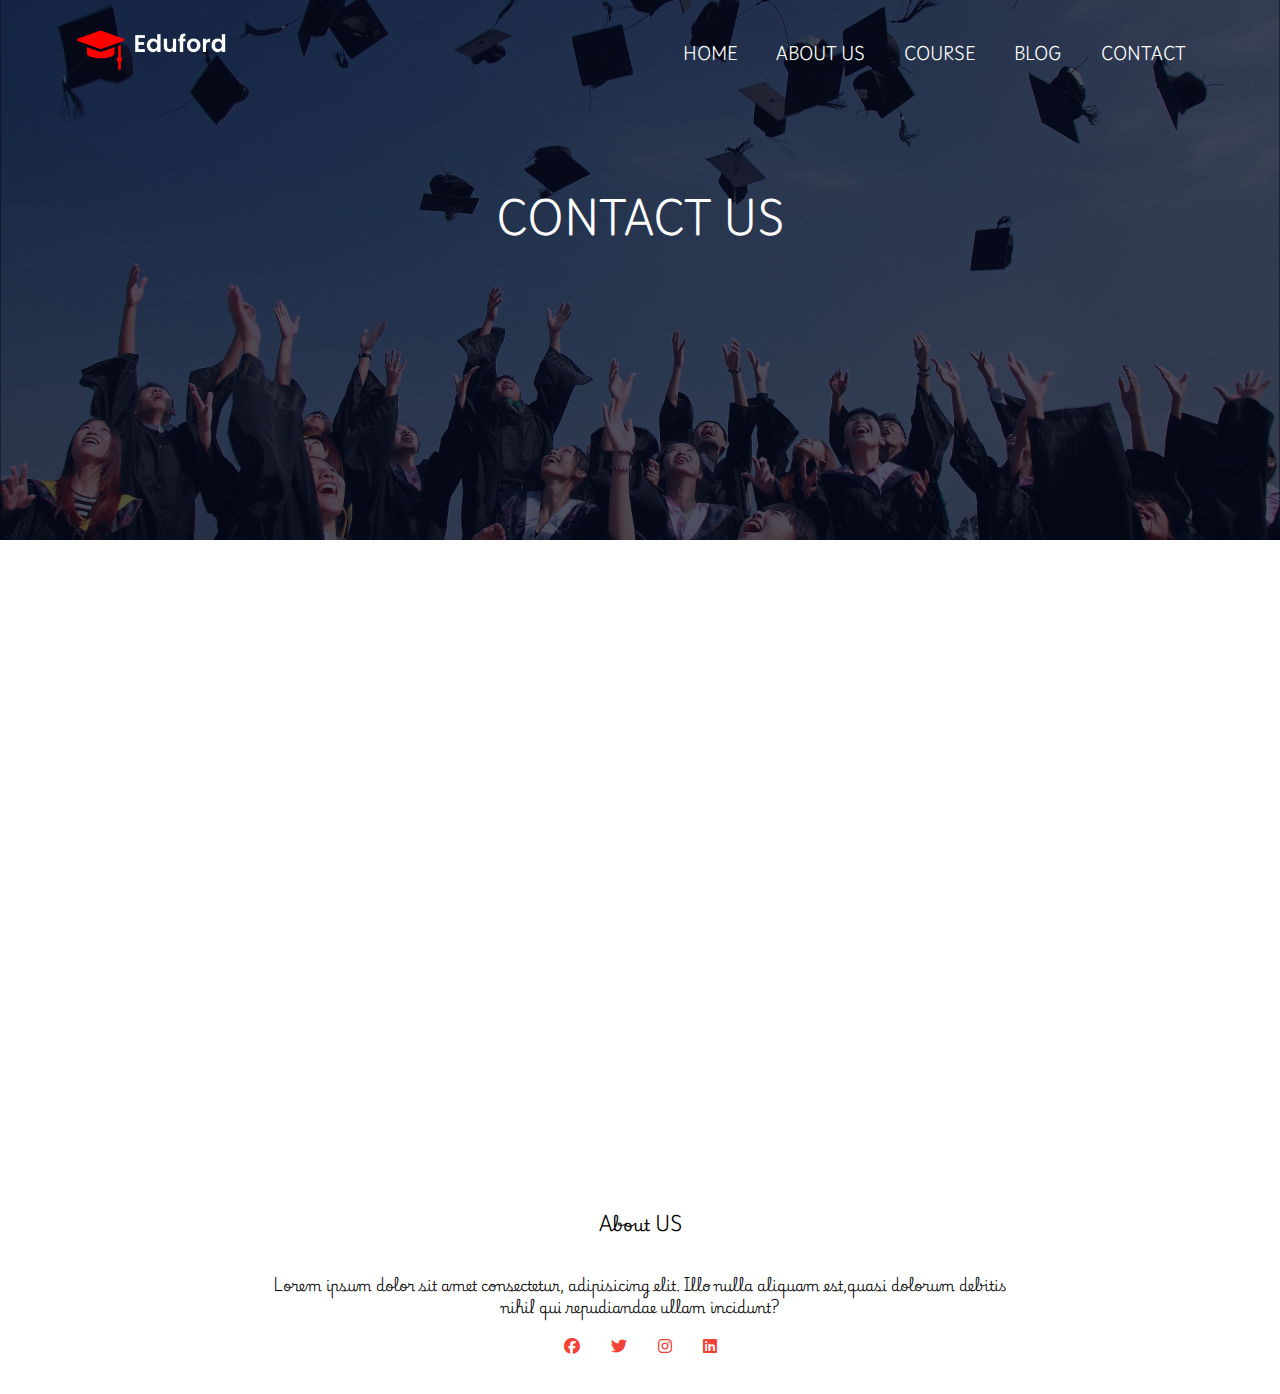
<file: contact.html>
<!DOCTYPE html>
<html lang="en">
<head>
    <meta charset="UTF-8">
    <meta name="viewport" content="width=device-width, initial-scale=1">
    <title>MD University</title>
    <link rel="stylesheet" href="./style.css">
    <link rel="preconnect" href="https://fonts.googleapis.com">
<link rel="preconnect" href="https://fonts.gstatic.com" crossorigin>
<link href="https://fonts.googleapis.com/css2?family=Playwrite+ES:wght@100..400&display=swap" rel="stylesheet">
<link rel="stylesheet" href="https://cdnjs.cloudflare.com/ajax/libs/font-awesome/6.5.2/css/all.min.css">
</head>
<body>
    <section class="Sub-header">
        <nav>
            <a href="index.html"><img src="./logo.png" alt="Loading"></a>
            <div class="nav-links" id="navLinks" >
                <i class="fa-solid fa-xmark" onclick="HideMenu()"></i>
                <ul>
                    <li><a href="./index.html">HOME</a></li>
                    <li><a href="./about.html">ABOUT US</a></li>
                    <li><a href="./Course.html">COURSE</a></li>
                    <li><a href="./Blog.html">BLOG</a></li>
                    <li><a href="./contact.html">CONTACT</a></li>
                </ul>
            </div>
            <i class="fa-solid fa-bars" onclick="ShowMenu()"></i>
        </nav>
        <h1>CONTACT US</h1>
    </section>
    
    <section class="location">
        <iframe src="https://www.google.com/maps/embed?pb=!1m18!1m12!1m3!1d497511.2310658522!2d79.8793347410795!3d13.047985943115949!2m3!1f0!2f0!3f0!3m2!1i1024!2i768!4f13.1!3m3!1m2!1s0x3a5265ea4f7d3361%3A0x6e61a70b6863d433!2sChennai%2C%20Tamil%20Nadu!5e0!3m2!1sen!2sin!4v1719844460899!5m2!1sen!2sin" width="600" height="450" style="border:0;" allowfullscreen="" loading="lazy" referrerpolicy="no-referrer-when-downgrade"></iframe>
    </section>



    <section class="footer" >
        <h4>About US</h4>
        <p>Lorem ipsum dolor sit amet consectetur, adipisicing elit.  Illo nulla aliquam est,quasi dolorum debitis <br> nihil qui repudiandae ullam incidunt?</p>
        <div class="icon">
            <i class="fa-brands fa-facebook"></i>
            <i class="fa-brands fa-twitter"></i>
            <i class="fa-brands fa-instagram"></i>
            <i class="fa-brands fa-linkedin"></i>
        </div>
</section>
<script src="./script.js"></script>
</body>
</html>
</file>
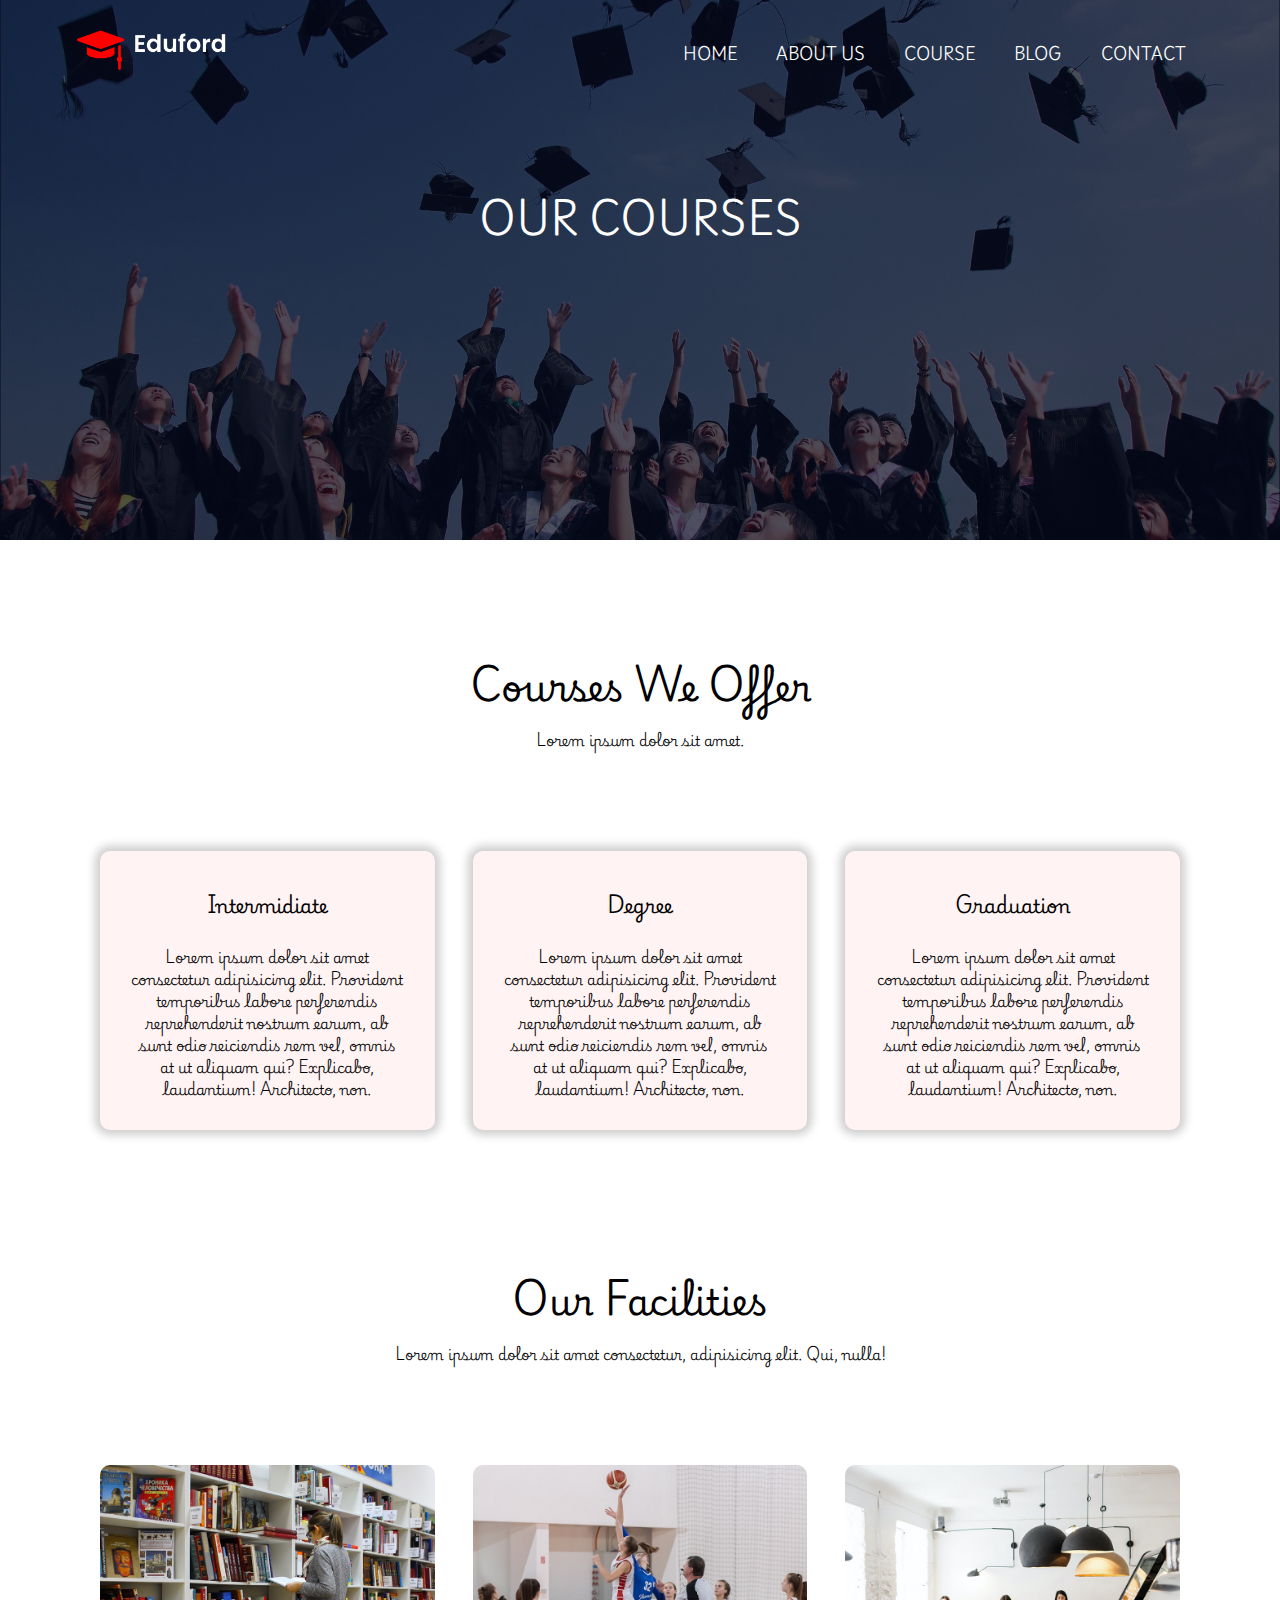
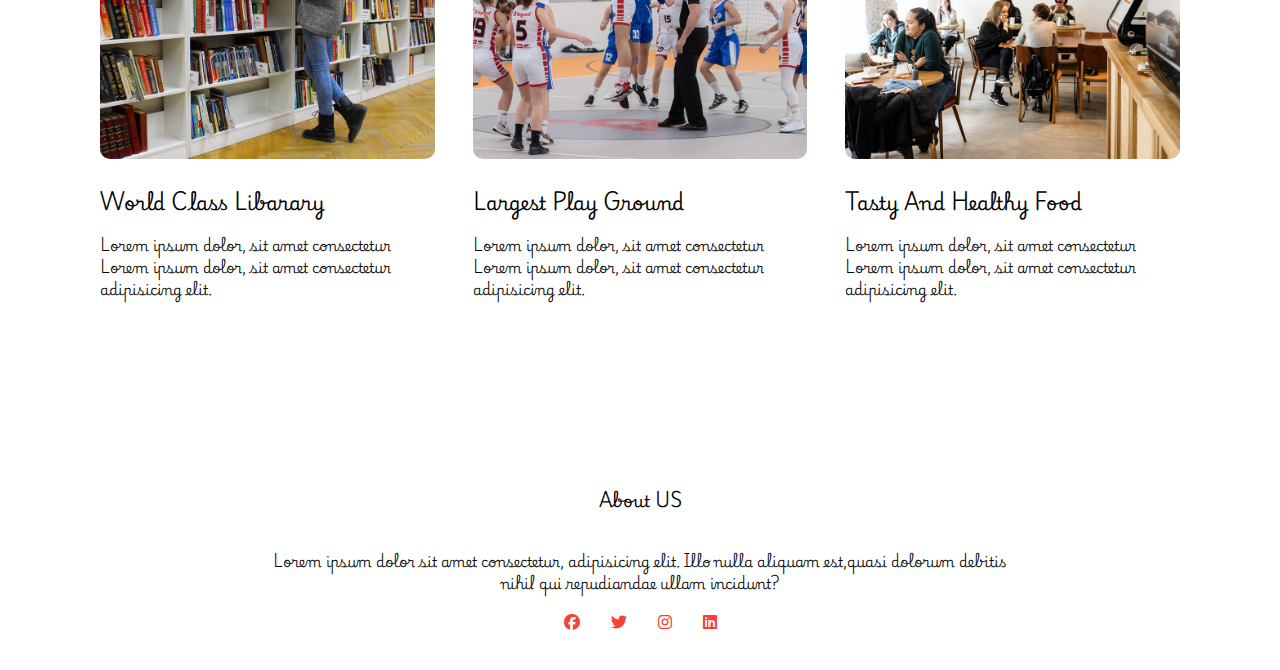
<file: Course.html>
<!DOCTYPE html>
<html lang="en">
<head>
    <meta charset="UTF-8">
    <meta name="viewport" content="width=device-width, initial-scale=1">
    <title>MD University</title>
    <link rel="stylesheet" href="./style.css">
    <link rel="preconnect" href="https://fonts.googleapis.com">
<link rel="preconnect" href="https://fonts.gstatic.com" crossorigin>
<link href="https://fonts.googleapis.com/css2?family=Playwrite+ES:wght@100..400&display=swap" rel="stylesheet">
<link rel="stylesheet" href="https://cdnjs.cloudflare.com/ajax/libs/font-awesome/6.5.2/css/all.min.css">
</head>
<body>
    <section class="Sub-header">
        <nav>
            <a href="index.html"><img src="./logo.png" alt="Loading"></a>
            <div class="nav-links" id="navLinks" >
                <i class="fa-solid fa-xmark" onclick="HideMenu()"></i>
                <ul>
                    <li><a href="./index.html">HOME</a></li>
                    <li><a href="./about.html">ABOUT US</a></li>
                    <li><a href="./Course.html">COURSE</a></li>
                    <li><a href="./Blog.html">BLOG</a></li>
                    <li><a href="./contact.html">CONTACT</a></li>
                </ul>
            </div>
            <i class="fa-solid fa-bars" onclick="ShowMenu()"></i>
        </nav>
        <h1>OUR COURSES</h1>
    </section>
    <section class="course">
        <h1>Courses We Offer</h1>
        <p>Lorem ipsum dolor sit amet.</p>
        <div class="row">
            <div class="course-col">
                <h3>Intermidiate</h3>
                <p>Lorem ipsum dolor sit amet consectetur adipisicing elit. Provident temporibus labore perferendis reprehenderit nostrum earum, ab sunt odio reiciendis rem vel, omnis at ut aliquam qui? Explicabo, laudantium! Architecto, non.</p>
            </div>
            <div class="course-col">
                <h3>Degree</h3>
                <p>Lorem ipsum dolor sit amet consectetur adipisicing elit. Provident temporibus labore perferendis reprehenderit nostrum earum, ab sunt odio reiciendis rem vel, omnis at ut aliquam qui? Explicabo, laudantium! Architecto, non.</p>
            </div>
            <div class="course-col">
                <h3>Graduation</h3>
                <p>Lorem ipsum dolor sit amet consectetur adipisicing elit. Provident temporibus labore perferendis reprehenderit nostrum earum, ab sunt odio reiciendis rem vel, omnis at ut aliquam qui? Explicabo, laudantium! Architecto, non.</p>
            </div>
        </div>
    </section>
    <section class="facilities">
        <h1>Our Facilities</h1>
        <p>Lorem ipsum dolor sit amet consectetur, adipisicing elit. Qui, nulla!</p>
        <div class="row">
            <div class="facilitiescol">
                <img src="../img/library.png" alt="Loading">
                <h3>World Class Libarary </h3>
                <p>Lorem ipsum dolor, sit amet consectetur Lorem ipsum dolor, sit amet consectetur adipisicing elit.</p>
                </div>
                <div class="facilitiescol">
                    <img src="../img/basketball.png" alt="Loading">
                <h3>Largest Play Ground</h3>
                <p>Lorem ipsum dolor, sit amet consectetur Lorem ipsum dolor, sit amet consectetur adipisicing elit.</p>
                </div>
                <div class="facilitiescol">
                    <img src="../img/cafeteria.png" alt="Loading">
                <h3>Tasty And Healthy Food </h3>
                <p>Lorem ipsum dolor, sit amet consectetur Lorem ipsum dolor, sit amet consectetur adipisicing elit.</p>
                </div>
            </div>
        </div>
    </section>
    <section class="footer" >
        <h4>About US</h4>
        <p>Lorem ipsum dolor sit amet consectetur, adipisicing elit.  Illo nulla aliquam est,quasi dolorum debitis <br> nihil qui repudiandae ullam incidunt?</p>
        <div class="icon">
            <i class="fa-brands fa-facebook"></i>
            <i class="fa-brands fa-twitter"></i>
            <i class="fa-brands fa-instagram"></i>
            <i class="fa-brands fa-linkedin"></i>
        </div>
</section>
<script src="./script.js"></script>
</body>
</html>
</file>
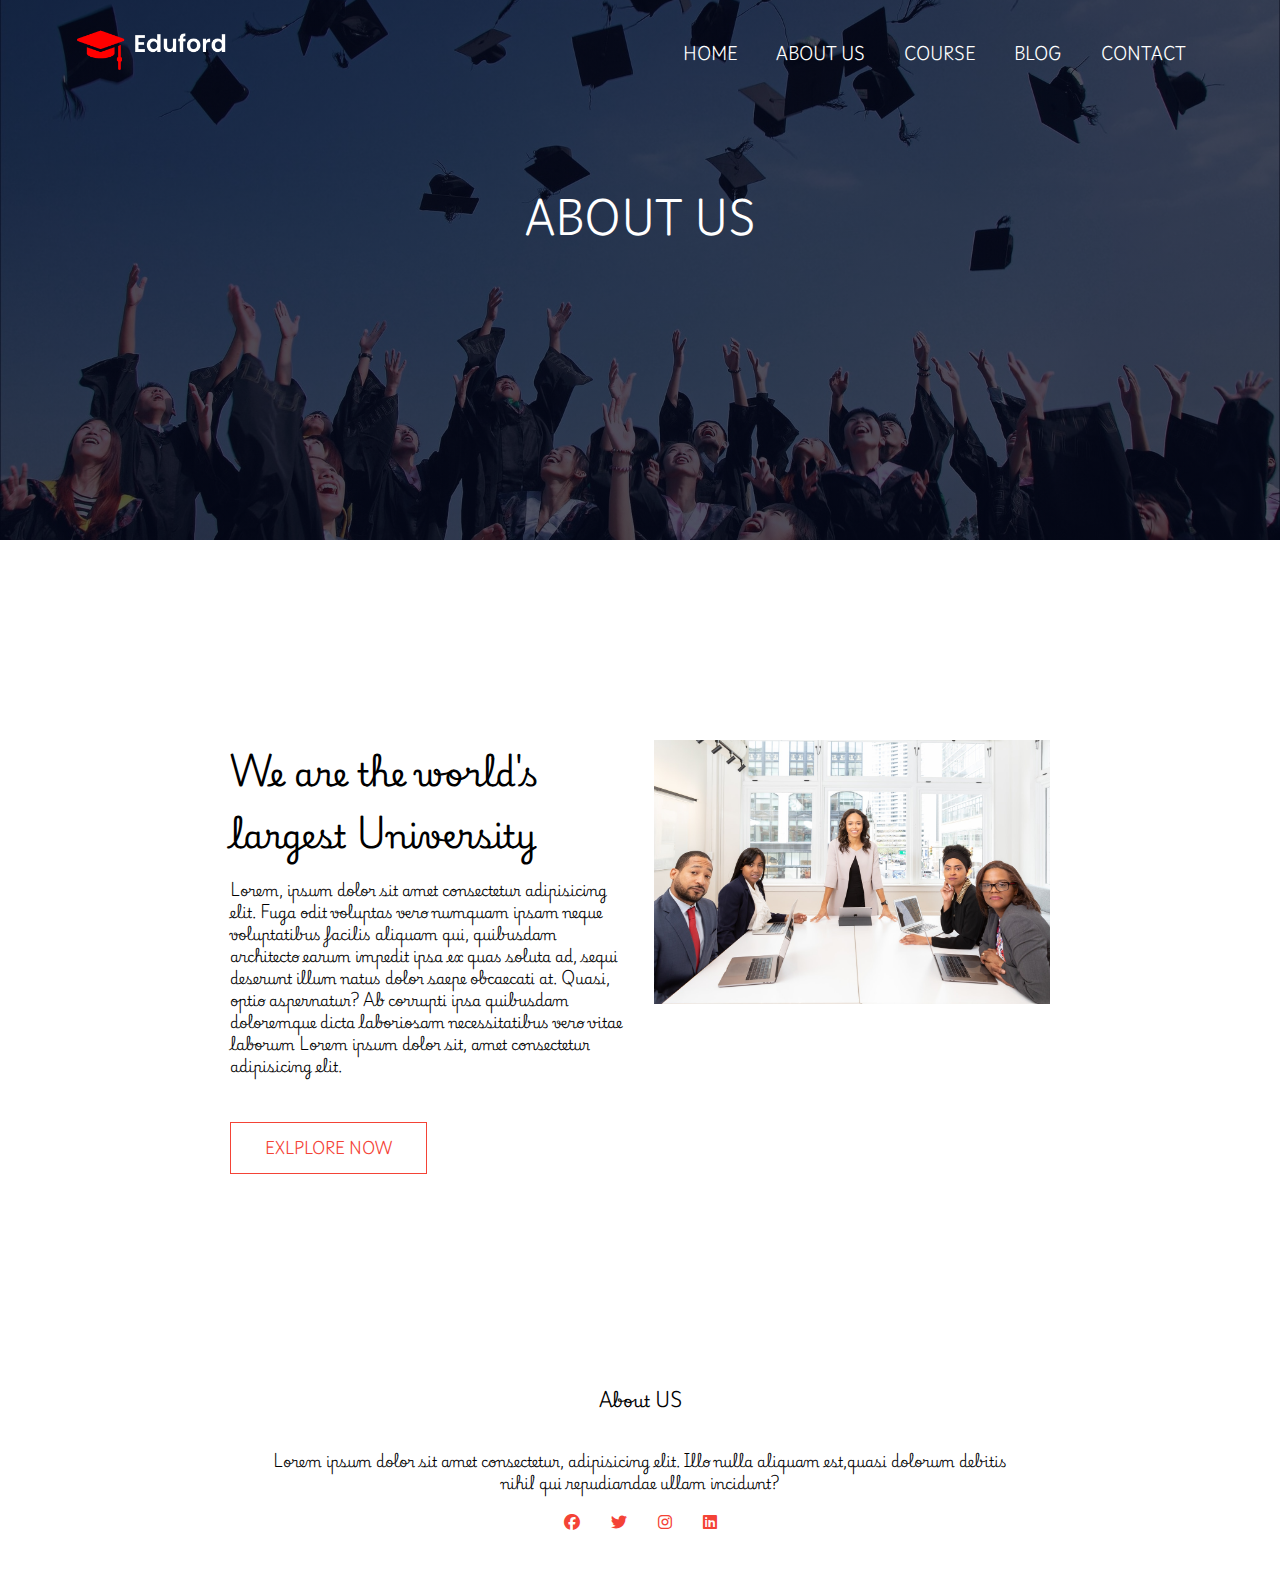
<file: HTml/about.html>
<!DOCTYPE html>
<html lang="en">
<head>
    <meta charset="UTF-8">
    <meta name="viewport" content="width=device-width, initial-scale=1">
    <title>MD University</title>
    <link rel="stylesheet" href="../css/style.css">
    <link rel="preconnect" href="https://fonts.googleapis.com">
<link rel="preconnect" href="https://fonts.gstatic.com" crossorigin>
<link href="https://fonts.googleapis.com/css2?family=Playwrite+ES:wght@100..400&display=swap" rel="stylesheet">
<link rel="stylesheet" href="https://cdnjs.cloudflare.com/ajax/libs/font-awesome/6.5.2/css/all.min.css">
</head>
<body>
    <section class="Sub-header">
        <nav>
            <a href="index.html"><img src="../img/logo.png" alt="Loading"></a>
            <div class="nav-links" id="navLinks" >
                <i class="fa-solid fa-xmark" onclick="HideMenu()"></i>
                <ul>
                    <li><a href="./index.html">HOME</a></li>
                    <li><a href="./about.html">ABOUT US</a></li>
                    <li><a href="./Course.html">COURSE</a></li>
                    <li><a href="./Blog.html">BLOG</a></li>
                    <li><a href="./contact.html">CONTACT</a></li>
                </ul>
            </div>
            <i class="fa-solid fa-bars" onclick="ShowMenu()"></i>
        </nav>
        <h1>ABOUT US</h1>
    </section>
    <section class="about_us">
        <div class="row">
            <div class="about_col">
                <h1>We are the world's largest University</h1>
                <p>Lorem, ipsum dolor sit amet consectetur adipisicing elit. Fuga odit voluptas vero numquam ipsam neque voluptatibus facilis aliquam qui, quibusdam architecto earum impedit ipsa ex quas soluta ad, sequi deserunt illum natus dolor saepe obcaecati at. Quasi, optio aspernatur? Ab corrupti ipsa quibusdam doloremque dicta laboriosam necessitatibus vero vitae laborum Lorem ipsum dolor sit, amet consectetur adipisicing elit.</p>
                <a href="" class="visit-btn"  >EXLPLORE NOW</a>
            </div>
            <div class="about_col">
                <img src="../img/about.jpg" alt="">
            </div>
        </div>
    </section>
    <section class="footer" >
        <h4>About US</h4>
        <p>Lorem ipsum dolor sit amet consectetur, adipisicing elit.  Illo nulla aliquam est,quasi dolorum debitis <br> nihil qui repudiandae ullam incidunt?</p>
        <div class="icon">
            <i class="fa-brands fa-facebook"></i>
            <i class="fa-brands fa-twitter"></i>
            <i class="fa-brands fa-instagram"></i>
            <i class="fa-brands fa-linkedin"></i>
        </div>
</section>
<script src="../js/script.js"></script>
</body>
</html>
</file>
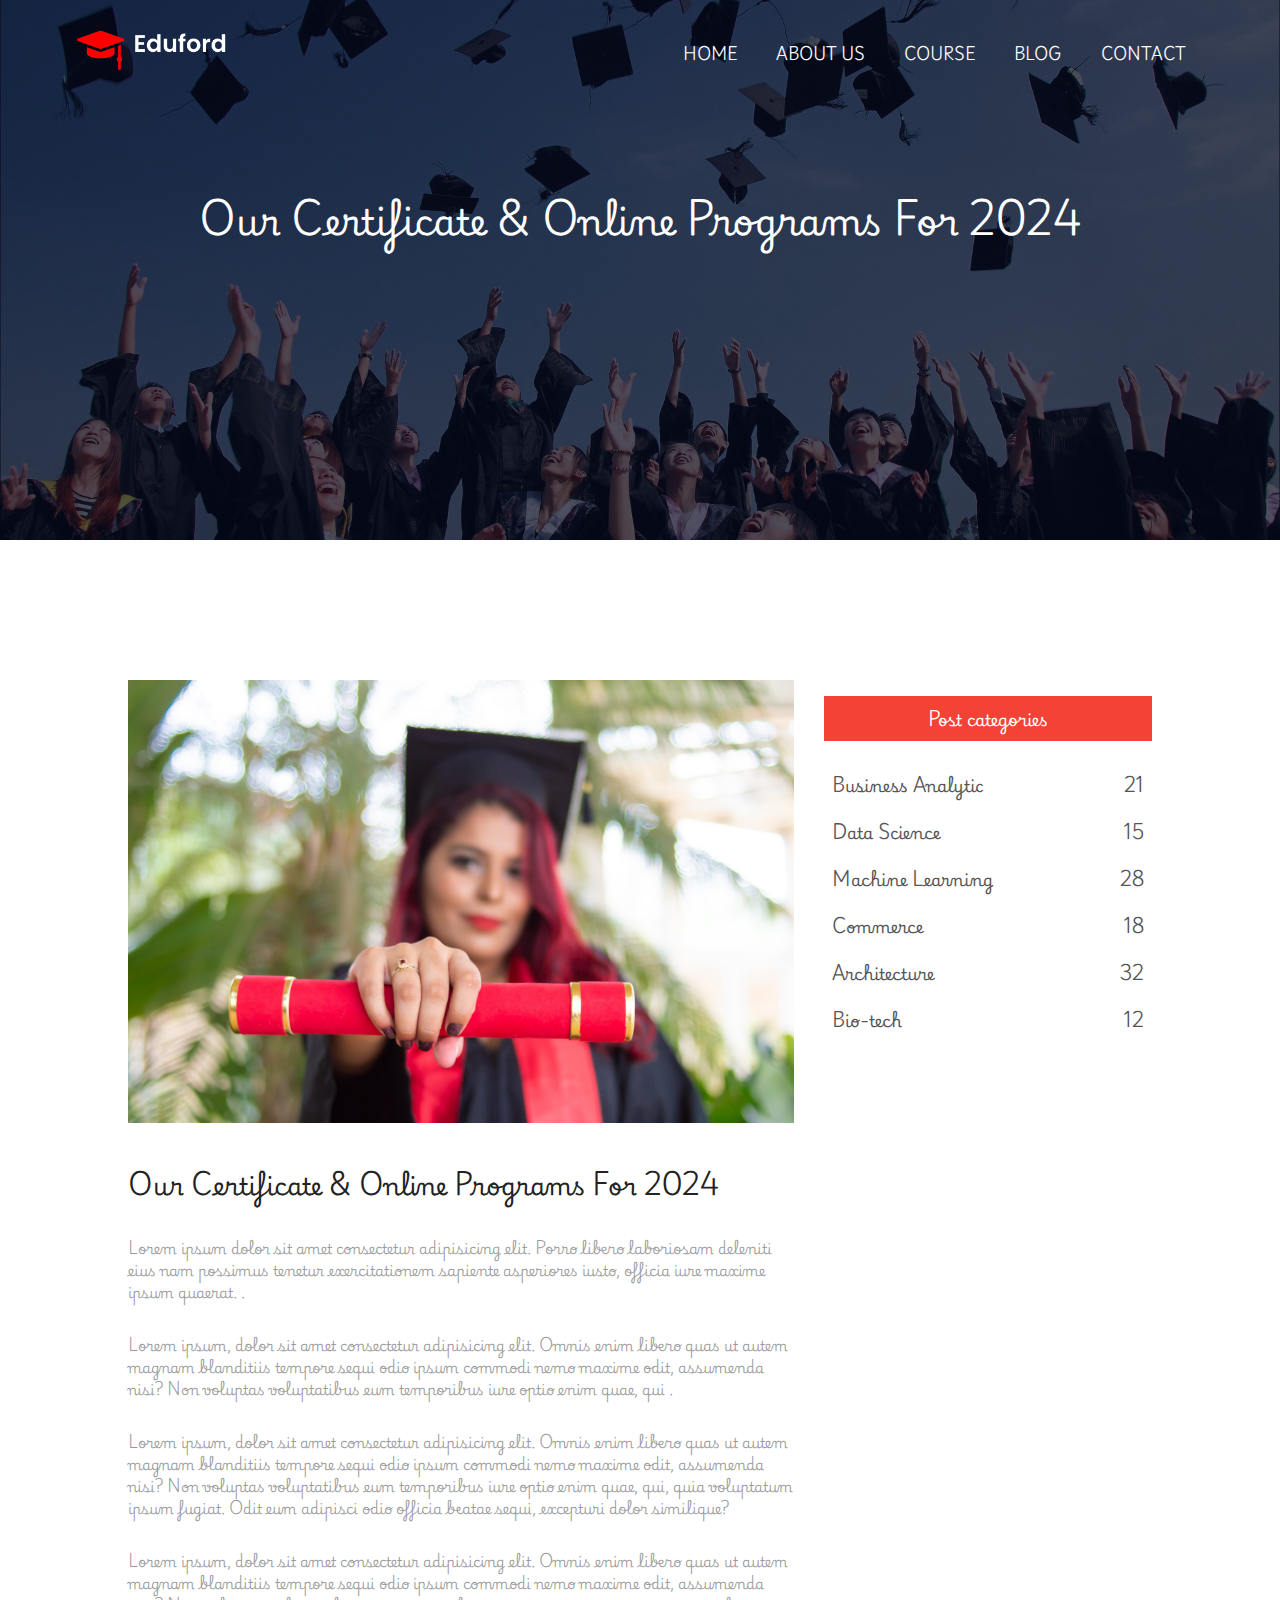
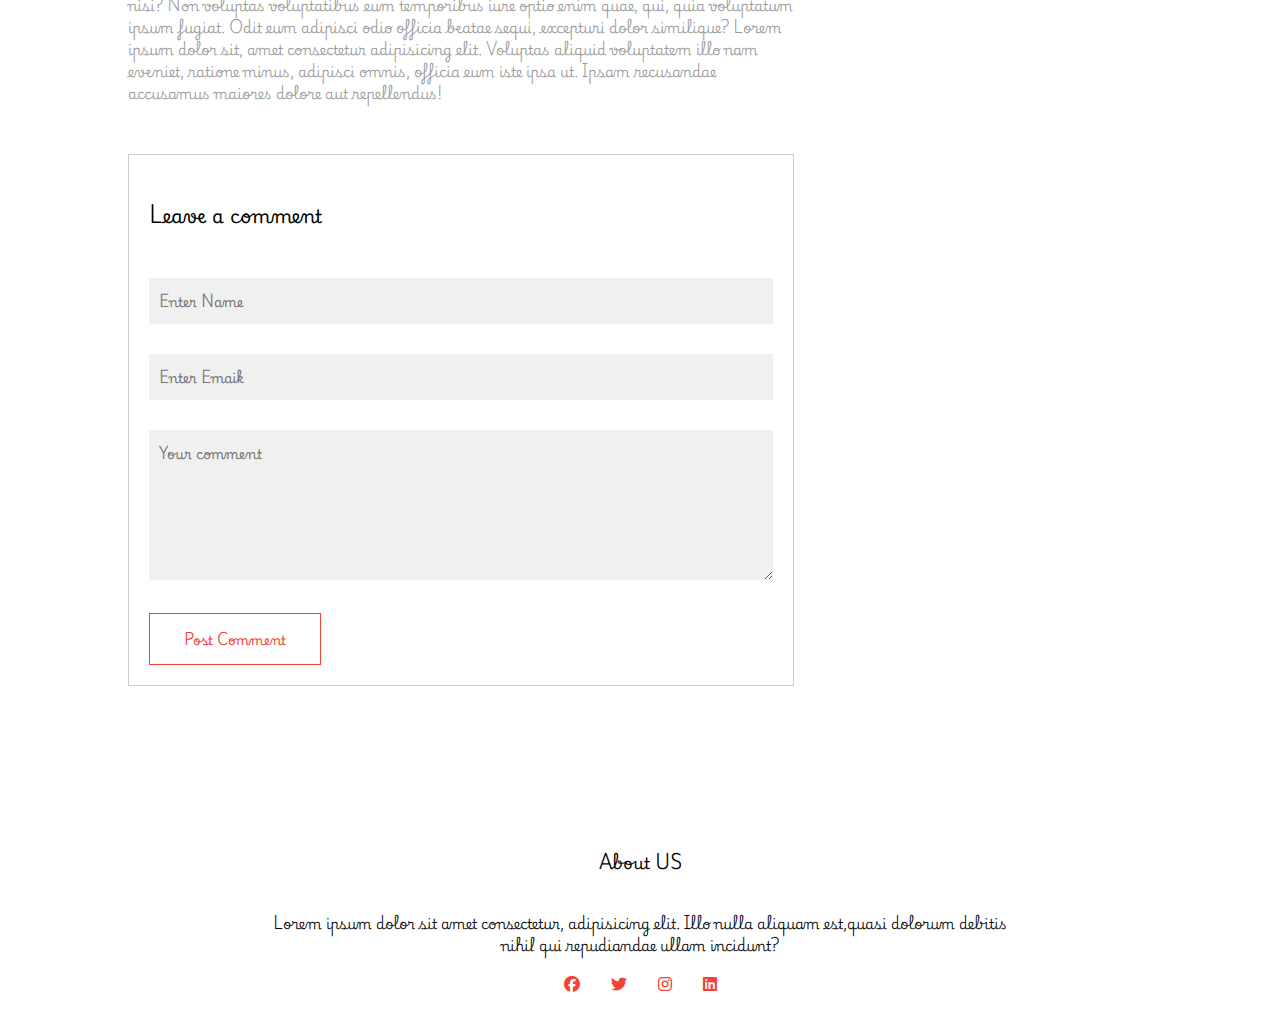
<file: HTml/Blog.html>
<!DOCTYPE html>
<html lang="en">
<head>
    <meta charset="UTF-8">
    <meta name="viewport" content="width=device-width, initial-scale=1">
    <title>MD University</title>
    <link rel="stylesheet" href="../css/style.css">
    <link rel="preconnect" href="https://fonts.googleapis.com">
<link rel="preconnect" href="https://fonts.gstatic.com" crossorigin>
<link href="https://fonts.googleapis.com/css2?family=Playwrite+ES:wght@100..400&display=swap" rel="stylesheet">
<link rel="stylesheet" href="https://cdnjs.cloudflare.com/ajax/libs/font-awesome/6.5.2/css/all.min.css">
</head>
<body>
    <section class="Sub-header">
        <nav>
            <a href="index.html"><img src="../img/logo.png" alt="Loading"></a>
            <div class="nav-links" id="navLinks" >
                <i class="fa-solid fa-xmark" onclick="HideMenu()"></i>
                <ul>
                    <li><a href="./index.html">HOME</a></li>
                    <li><a href="./about.html">ABOUT US</a></li>
                    <li><a href="./Course.html">COURSE</a></li>
                    <li><a href="./Blog.html">BLOG</a></li>
                    <li><a href="./contact.html">CONTACT</a></li>
                </ul>
            </div>
            <i class="fa-solid fa-bars" onclick="ShowMenu()"></i>
        </nav>
        <h1>Our Certificate & Online Programs For 2024</h1>
    </section>

    <section class="blog_content">
        <div id="thankyou">
            <div class="close">
                <i class="fa-solid fa-xmark"></i>
            </div>
            <i id="submit"  class="fa-solid fa-circle-check"></i>
            <h3>Thank You!!</h3>
            <span>Yor Comments Saved Sucessfully</span>
        </div>
        <div class="row4">
            
            <div class="blog_left">
                <img src="../img/certificate.jpg" alt="">
                <h2>Our Certificate & Online Programs For 2024</h2>
                <p>Lorem ipsum dolor sit amet consectetur adipisicing elit. Porro libero laboriosam deleniti eius nam possimus tenetur exercitationem sapiente asperiores iusto, officia iure maxime ipsum quaerat. .</p>
                <br>
                <p>Lorem ipsum, dolor sit amet consectetur adipisicing elit. Omnis enim libero quas ut autem magnam blanditiis tempore sequi odio ipsum commodi nemo maxime odit, assumenda nisi? Non voluptas voluptatibus eum temporibus iure optio enim quae, qui .</p>
                <br>
                <p>Lorem ipsum, dolor sit amet consectetur adipisicing elit. Omnis enim libero quas ut autem magnam blanditiis tempore sequi odio ipsum commodi nemo maxime odit, assumenda nisi? Non voluptas voluptatibus eum temporibus iure optio enim quae, qui, quia voluptatum ipsum fugiat. Odit eum adipisci odio officia beatae sequi, excepturi dolor similique?</p>
                <br>
                <p>Lorem ipsum, dolor sit amet consectetur adipisicing elit. Omnis enim libero quas ut autem magnam blanditiis tempore sequi odio ipsum commodi nemo maxime odit, assumenda nisi? Non voluptas voluptatibus eum temporibus iure optio enim quae, qui, quia voluptatum ipsum fugiat. Odit eum adipisci odio officia beatae sequi, excepturi dolor similique? Lorem ipsum dolor sit, amet consectetur adipisicing elit. Voluptas aliquid voluptatem illo nam eveniet, ratione minus, adipisci omnis, officia eum iste ipsa ut. Ipsam recusandae accusamus maiores dolore aut repellendus!</p>
                <div class="comment-box">
                    <h3>Leave a comment</h3>
                    <form class="comment-form">
                        <input type="text" placeholder="Enter Name">
                        <input type="text" placeholder="Enter Emaik">
                        <textarea rows="5" placeholder="Your comment"></textarea>
                        <button type="submit" id="submit2" onclick="Thankyou()" class="visit-btn">Post Comment</button>
                        
                    </form>
                </div>
            </div>
            <div class="blog_right"><h3>Post categories</h3>
                <div>
                    <span>Business Analytic</span>
                    <span>21</span>
                </div>
                <div>
                    <span>Data Science</span>
                    <span>15</span>
                </div>
                <div>
                    <span>Machine Learning</span>
                    <span>28</span>
                </div>
                <div>
                    <span>Commerce</span>
                    <span>18</span>
                </div>
                <div>
                    <span>Architecture</span>
                    <span>32</span>
                </div>
                <div>
                    <span>Bio-tech</span>
                    <span>12</span>
                </div>
            </div>
        </div>
    </section>

    <section class="footer" >
        <h4>About US</h4>
        <p>Lorem ipsum dolor sit amet consectetur, adipisicing elit.  Illo nulla aliquam est,quasi dolorum debitis <br> nihil qui repudiandae ullam incidunt?</p>
        <div class="icon">
            <i class="fa-brands fa-facebook"></i>
            <i class="fa-brands fa-twitter"></i>
            <i class="fa-brands fa-instagram"></i>
            <i class="fa-brands fa-linkedin"></i>
        </div>
</section>
<script src="../js/script.js"></script>
</body>
</html>
</file>
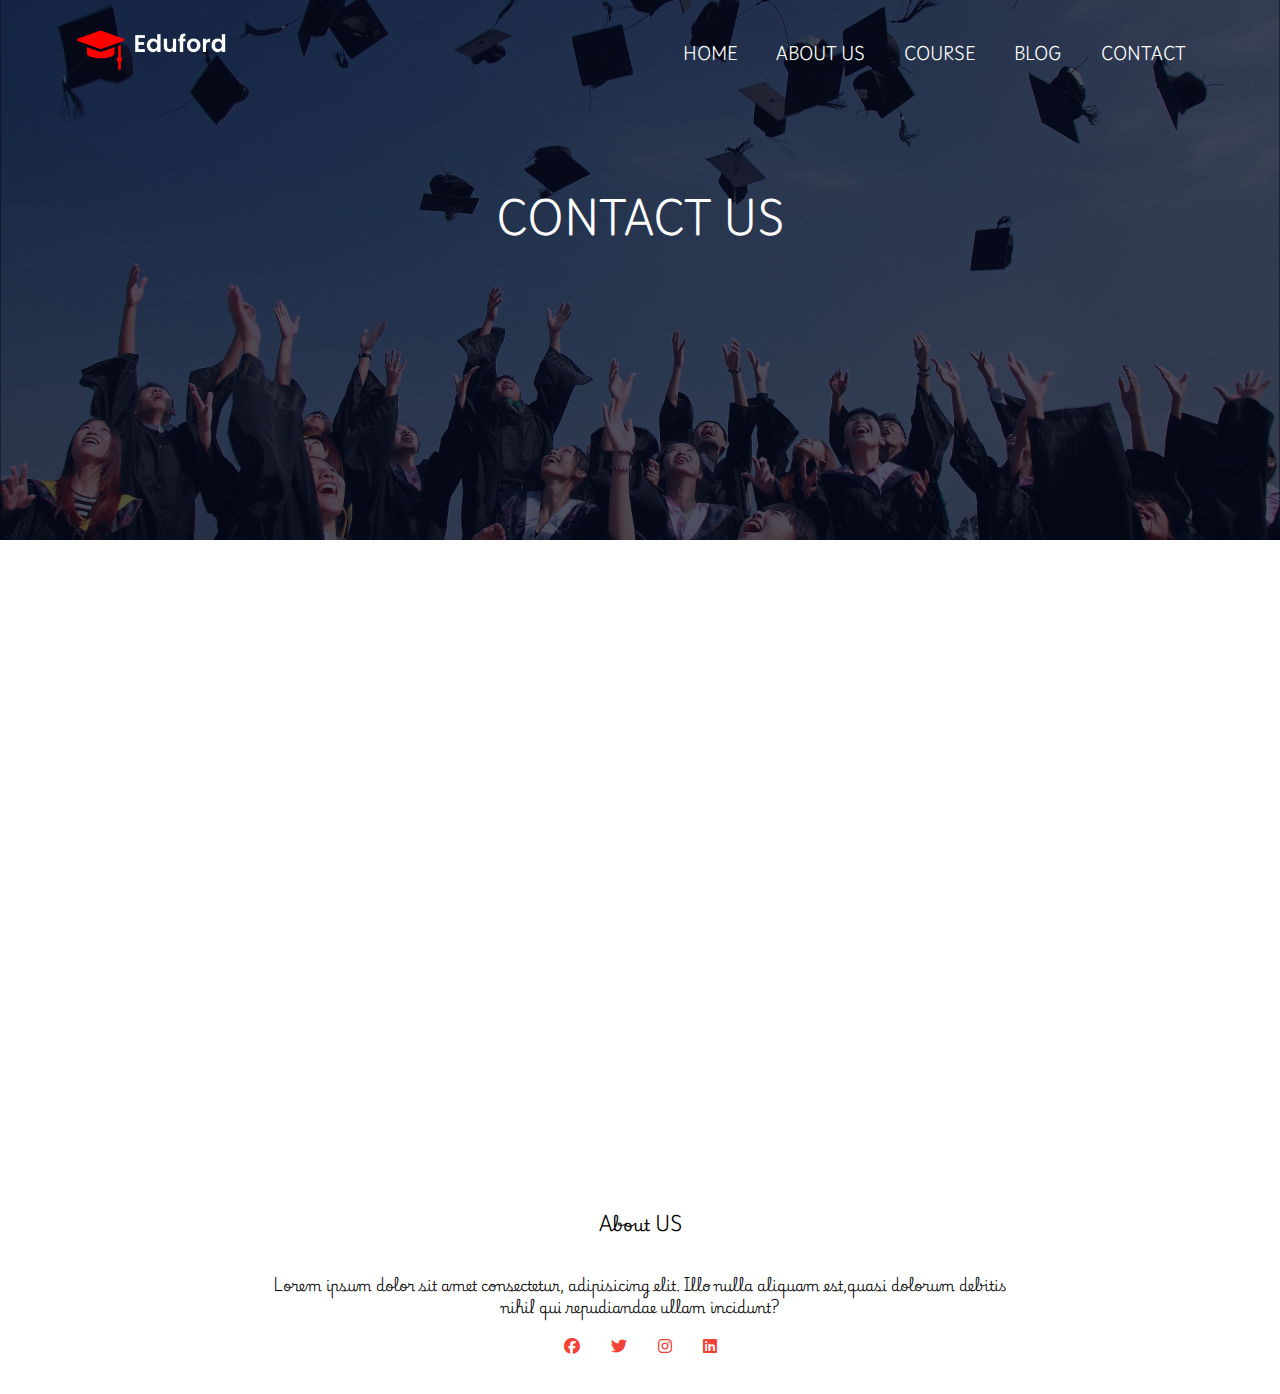
<file: HTml/contact.html>
<!DOCTYPE html>
<html lang="en">
<head>
    <meta charset="UTF-8">
    <meta name="viewport" content="width=device-width, initial-scale=1">
    <title>MD University</title>
    <link rel="stylesheet" href="../css/style.css">
    <link rel="preconnect" href="https://fonts.googleapis.com">
<link rel="preconnect" href="https://fonts.gstatic.com" crossorigin>
<link href="https://fonts.googleapis.com/css2?family=Playwrite+ES:wght@100..400&display=swap" rel="stylesheet">
<link rel="stylesheet" href="https://cdnjs.cloudflare.com/ajax/libs/font-awesome/6.5.2/css/all.min.css">
</head>
<body>
    <section class="Sub-header">
        <nav>
            <a href="index.html"><img src="../img/logo.png" alt="Loading"></a>
            <div class="nav-links" id="navLinks" >
                <i class="fa-solid fa-xmark" onclick="HideMenu()"></i>
                <ul>
                    <li><a href="./index.html">HOME</a></li>
                    <li><a href="./about.html">ABOUT US</a></li>
                    <li><a href="./Course.html">COURSE</a></li>
                    <li><a href="./Blog.html">BLOG</a></li>
                    <li><a href="./contact.html">CONTACT</a></li>
                </ul>
            </div>
            <i class="fa-solid fa-bars" onclick="ShowMenu()"></i>
        </nav>
        <h1>CONTACT US</h1>
    </section>
    
    <section class="location">
        <iframe src="https://www.google.com/maps/embed?pb=!1m18!1m12!1m3!1d497511.2310658522!2d79.8793347410795!3d13.047985943115949!2m3!1f0!2f0!3f0!3m2!1i1024!2i768!4f13.1!3m3!1m2!1s0x3a5265ea4f7d3361%3A0x6e61a70b6863d433!2sChennai%2C%20Tamil%20Nadu!5e0!3m2!1sen!2sin!4v1719844460899!5m2!1sen!2sin" width="600" height="450" style="border:0;" allowfullscreen="" loading="lazy" referrerpolicy="no-referrer-when-downgrade"></iframe>
    </section>



    <section class="footer" >
        <h4>About US</h4>
        <p>Lorem ipsum dolor sit amet consectetur, adipisicing elit.  Illo nulla aliquam est,quasi dolorum debitis <br> nihil qui repudiandae ullam incidunt?</p>
        <div class="icon">
            <i class="fa-brands fa-facebook"></i>
            <i class="fa-brands fa-twitter"></i>
            <i class="fa-brands fa-instagram"></i>
            <i class="fa-brands fa-linkedin"></i>
        </div>
</section>
<script src="../js/script.js"></script>
</body>
</html>
</file>
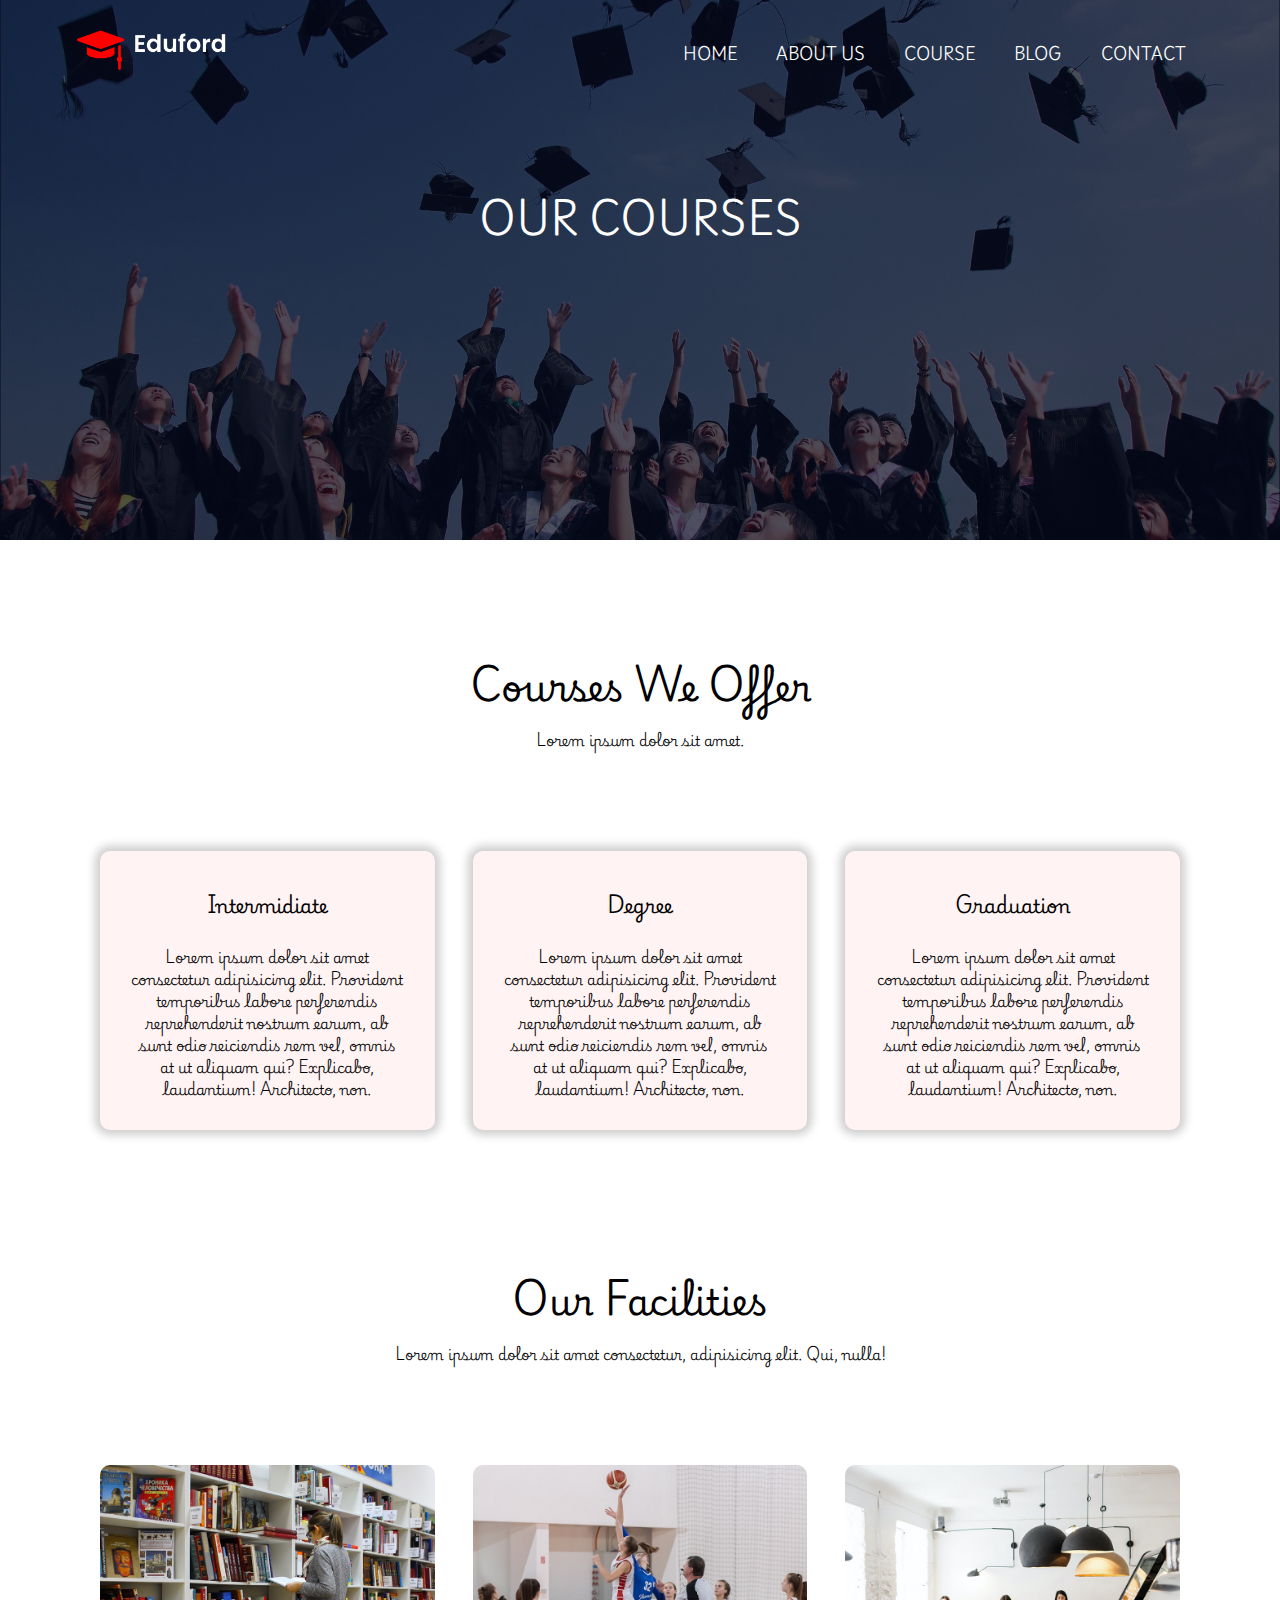
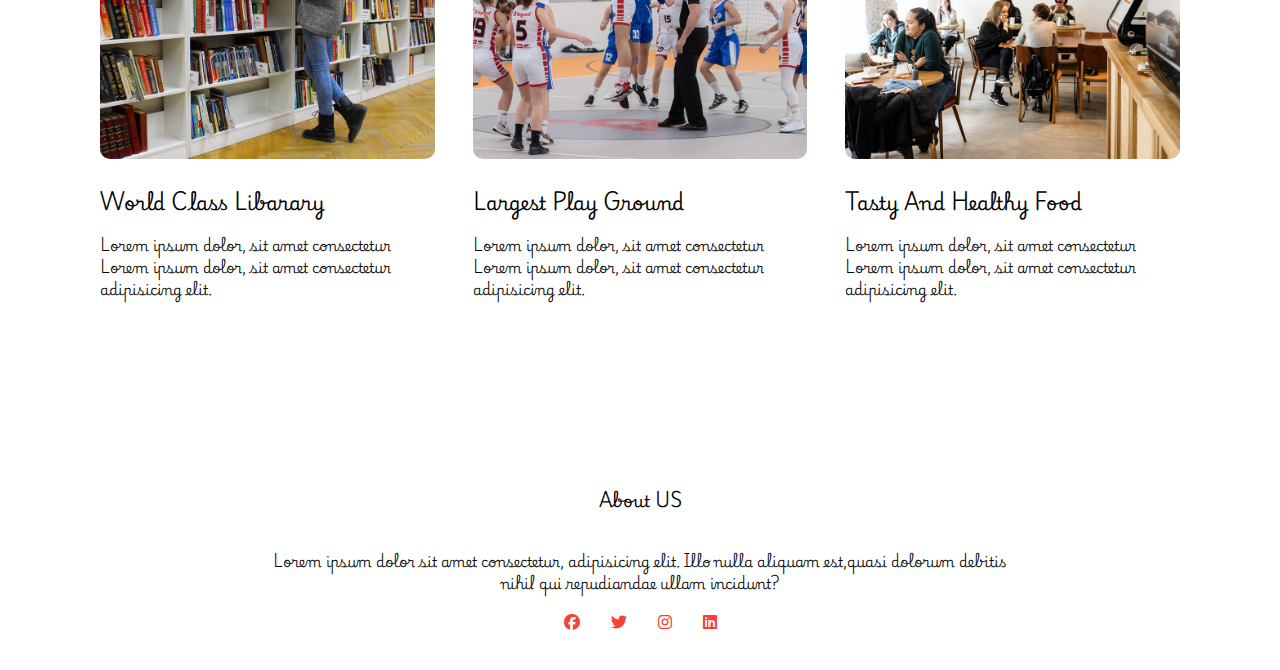
<file: HTml/Course.html>
<!DOCTYPE html>
<html lang="en">
<head>
    <meta charset="UTF-8">
    <meta name="viewport" content="width=device-width, initial-scale=1">
    <title>MD University</title>
    <link rel="stylesheet" href="../css/style.css">
    <link rel="preconnect" href="https://fonts.googleapis.com">
<link rel="preconnect" href="https://fonts.gstatic.com" crossorigin>
<link href="https://fonts.googleapis.com/css2?family=Playwrite+ES:wght@100..400&display=swap" rel="stylesheet">
<link rel="stylesheet" href="https://cdnjs.cloudflare.com/ajax/libs/font-awesome/6.5.2/css/all.min.css">
</head>
<body>
    <section class="Sub-header">
        <nav>
            <a href="index.html"><img src="../img/logo.png" alt="Loading"></a>
            <div class="nav-links" id="navLinks" >
                <i class="fa-solid fa-xmark" onclick="HideMenu()"></i>
                <ul>
                    <li><a href="./index.html">HOME</a></li>
                    <li><a href="./about.html">ABOUT US</a></li>
                    <li><a href="./Course.html">COURSE</a></li>
                    <li><a href="./Blog.html">BLOG</a></li>
                    <li><a href="./contact.html">CONTACT</a></li>
                </ul>
            </div>
            <i class="fa-solid fa-bars" onclick="ShowMenu()"></i>
        </nav>
        <h1>OUR COURSES</h1>
    </section>
    <section class="course">
        <h1>Courses We Offer</h1>
        <p>Lorem ipsum dolor sit amet.</p>
        <div class="row">
            <div class="course-col">
                <h3>Intermidiate</h3>
                <p>Lorem ipsum dolor sit amet consectetur adipisicing elit. Provident temporibus labore perferendis reprehenderit nostrum earum, ab sunt odio reiciendis rem vel, omnis at ut aliquam qui? Explicabo, laudantium! Architecto, non.</p>
            </div>
            <div class="course-col">
                <h3>Degree</h3>
                <p>Lorem ipsum dolor sit amet consectetur adipisicing elit. Provident temporibus labore perferendis reprehenderit nostrum earum, ab sunt odio reiciendis rem vel, omnis at ut aliquam qui? Explicabo, laudantium! Architecto, non.</p>
            </div>
            <div class="course-col">
                <h3>Graduation</h3>
                <p>Lorem ipsum dolor sit amet consectetur adipisicing elit. Provident temporibus labore perferendis reprehenderit nostrum earum, ab sunt odio reiciendis rem vel, omnis at ut aliquam qui? Explicabo, laudantium! Architecto, non.</p>
            </div>
        </div>
    </section>
    <section class="facilities">
        <h1>Our Facilities</h1>
        <p>Lorem ipsum dolor sit amet consectetur, adipisicing elit. Qui, nulla!</p>
        <div class="row">
            <div class="facilitiescol">
                <img src="../img/library.png" alt="Loading">
                <h3>World Class Libarary </h3>
                <p>Lorem ipsum dolor, sit amet consectetur Lorem ipsum dolor, sit amet consectetur adipisicing elit.</p>
                </div>
                <div class="facilitiescol">
                    <img src="../img/basketball.png" alt="Loading">
                <h3>Largest Play Ground</h3>
                <p>Lorem ipsum dolor, sit amet consectetur Lorem ipsum dolor, sit amet consectetur adipisicing elit.</p>
                </div>
                <div class="facilitiescol">
                    <img src="../img/cafeteria.png" alt="Loading">
                <h3>Tasty And Healthy Food </h3>
                <p>Lorem ipsum dolor, sit amet consectetur Lorem ipsum dolor, sit amet consectetur adipisicing elit.</p>
                </div>
            </div>
        </div>
    </section>
    <section class="footer" >
        <h4>About US</h4>
        <p>Lorem ipsum dolor sit amet consectetur, adipisicing elit.  Illo nulla aliquam est,quasi dolorum debitis <br> nihil qui repudiandae ullam incidunt?</p>
        <div class="icon">
            <i class="fa-brands fa-facebook"></i>
            <i class="fa-brands fa-twitter"></i>
            <i class="fa-brands fa-instagram"></i>
            <i class="fa-brands fa-linkedin"></i>
        </div>
</section>
<script src="../js/script.js"></script>
</body>
</html>
</file>
<file: style.css>
html{
    margin: 0px;
    padding: 0px;
}
*{
    margin: 0px;
    padding: 0px;
    font-family: "Playwrite ES", cursive;
}
:root{
    --red:#f44336;
    --lightred:#fff3f3;
}
.header{
    min-height: 100vh;
    width: 100%;
    background-image:linear-gradient(rgba(4,9,30,0.7),rgba(4,9,30,0.7)),url("./banner.png");
    background-size: cover;
    background-position: center;
    position: relative;
    overflow: hidden;
}

nav{
    display: flex;
    padding: 2% 6%;
    justify-content: space-between;
    align-items: center;
}
nav img{
    width: 150px;    
}
.nav-links{
    flex: 1;
    text-align: right;
}
.nav-links ul li{
    display: none;
    display: inline-block;
    padding: 8px 7px;
    position: relative;
}
.nav-links a{
    color: white;
    text-decoration: none;
    font-size: 14px;
    padding: 0px 10px;
}
.nav-links ul li:hover::after{
    width: 100%;
    transition: 0.5s;
}
.nav-links ul li:hover::before{
    width: 100%;
    transition: 0.5s;
}
.nav-links ul li::before{
    content: '';
    width: 0%;
    height: 3px;
    background: #f44336;
    display: block;
    margin: auto;   
}

.nav-links ul li::after{
    content: '';
    width: 0%;
    height: 3px;
    background: #f44336;
    display: block;
    margin: auto;   
}
.text{
    width: 90%;
    color: white;
    position: absolute;
    top: 50%;
    left: 50%;
    transform: translate(-50%,-50%);
    text-align: center;
}
.text h1{
    font-size: 62px;
}
.text p{
    margin: 10px 0 40px;
    font-size: 15px;
    color: white;
}
.visit-btn{
    display: inline-block;
    text-decoration: none;
    color: white;
    border: 1px solid white;
    padding: 12px 34px;
    font-size: 13px;
    background: transparent;
    position: relative;
    cursor:pointer;
}
.visit-btn:hover{
    border:  1px solid #f44336;
    background: #f44336;
    transition: 1s;
}
nav .fa-solid{
    display: none;
}

@media(max-width: 810px)
{
    .text h1{
        font-size: 30px;
    }
    .text p{
        font-size: 10px;
        font-weight: 400;
    }
    .nav-links li{
        display: block;
    }
    .nav-links{
        display: block;
        position: absolute;
        background-color: #f44336;
        height: 100vh;
        max-width: 200px;
        top: 0;
        right:-350px;
        text-align: left;
        z-index: 2;
        transition: 1s;
    }
    nav .fa-solid{
        display: block;
        color: white;
        margin: 10px;
        font-size: 32px;
        cursor: pointer;
    }
    .nav-links ul{
        padding: 5px 30px;
    }
    .nav-links ul li::after{
        content: '';
        width: 0%;
        height: 3px;
        background: white;
        display: block;
        margin: auto;   
    }
    .row{
        flex-direction: column;
    }
    .row2{
        flex-direction: column;
    }
    .row4{
        flex-direction: column;
    }
    .row4 img{
        margin-left: 5px;
        margin-right: 30px;
        
    }
    .cta h1{
        font-size: 24px;
    }
    .blog_content h2{
        font-size: 24px;
    }
    .blog_content #thankyou{  
        display: none;              
    }
    .Sub-header h1{
        font-size: 30px;
    }

}
.course{
    width: 100%;
    margin: auto;
    text-align: center;
}
.course h1{
    margin-top: 110px;
    font-size: 36px;
    font-weight: 600;
}
h1{
    font-size: 36px;
    font-weight: 600;
}
p{
    color: black;
    font-size: 14px;
    font-weight: 300;
    line-height: 22px;
    padding: 10px;
}
.row{
    margin-top: 10px;
    display: flex;
    justify-content: space-between;
    padding: 80px 100px;
}
.course-col{
    flex-basis: 31%;
    /* flex-wrap: wrap; */
    width: 100%;
    background-color: var(--lightred);
    border-radius: 10px;
    margin-bottom: 5%;
    padding: 20px 20px;
    box-sizing: border-box;
    transition: 0.5s;
    box-shadow: 0 0 10px 5px rgba(0,0,0,0.2);
    
}
h3{
    text-align: center;
    font-weight: 600;
    margin: 5% 0;
}
.course-col:hover{
    box-shadow: 0 0 30px 0px var(--red);
    scale:var(--red);
    transform: scale(1.02);
}
.campus{
    width: 80%;
    text-align: center;
    margin: auto;
}
.campuscol{
    flex-basis: 32%; 
    margin-bottom: 30px;
    border-radius: 10px;
    position: relative;
    overflow: hidden;
    
}
.campuscol img{
    width: 100%;
    display: block;
}
.layer{
    opacity: .7;
    height: 100%;
    width: 100%;
    position: absolute;
    top: 0;
    left: 0;
    transition: 0.5s;
}
.layer:hover{
    background-color: var(--red);   
}
.layer h3{
    width: 100%;
    font-weight: 100%;
    color: #fff;
    bottom: 0;
    position: absolute;
    transition: 0.5s;
    opacity: 0;
}
.layer:hover h3{
    opacity: 1;
    bottom: 50%;
}
.row2{
    margin-top: 10px;
    display: flex;
    justify-content: space-between;
    padding: 80px 50px;
}
.facilities{
    width: 100%;
    margin: auto;
    text-align: center;
}
.facilitiescol{
    flex-basis: 31%;
    border-radius: 10px;
    margin-bottom: 5%;
}
.facilities img{
    width: 100%;
    border-radius: 10px;
}
.facilitiescol p{
    padding: 0;
    text-align: left;
}
.facilities h3{
    margin-top: 16px;
    margin-bottom: 15px;
    text-align: left;
}
.Testimonials h1{
    margin-top: 0px;
    padding: 0;
}
.Testimonials{
     width: 80%;
     margin: auto;
     padding-top: 30px ; 
     text-align: center;  
}
.testimonial-col{
    flex-basis: 44%;
    border-bottom: 10px;
    margin-bottom: 5%;
    text-align: left;
    background:var(--lightred);
    padding: 25px;
    cursor: pointer;
    display: flex;
    border-radius: 10px;
    box-shadow: 0 0 10px 5px rgba(0,0,0,0.1);
}
.testimonial-col img{
    height: 40px;
    /* margin-left: 5px;
    margin-right: 30px; */
    border-radius: 50%;
    padding-right: 10px;
}
.row4{
    margin-top: 80px;
    display: flex;
    justify-content: space-between;
}
.testimonial-col h3{
    margin-top: 15px;
    text-align: left;
    
}
.testimonial-col p{
    padding:  0;
}

.testimonial-col i{
    color: var(--red);
}
.cta{
    margin: 100px auto;
    width :80%;
    background-image: linear-gradient(rgba(0,0,0,0.7),rgba(0,0,0,0.7)),url("./banner2.jpg");
    color: white;
    background-position: center;
    background-size: cover;
    border-radius: 10px;
    text-align: center;
    padding: 100px 0px;
}
.cta h1{
    margin-bottom: 40px;
    padding: 0px;
}
.footer{
    width: 100%;
    text-align: center;
    padding: 30px 0px;

}
.footer h4{
    margin-bottom: 25px;
    margin-top: 20px;
    font-weight: 600;
}
.icon i{
    color : var(--red) ;
    margin: 0px 13px;
    cursor: pointer;
    padding: 10px 0px;
}
.Sub-header{
    height: 60vh;
    width: 100%;
    background-image: linear-gradient(rgba(4,9,30,0.7),rgba(4,9,30,0.7)),url("./background.jpg");
    background-position: center;
    background-size: cover;
    text-align: center;
    color: white;
    overflow: hidden;
}
.Sub-header h1{
    margin-top: 80px;
}
.about_us{
    width: 80%;
    margin: auto;
    padding-top:80px ;    
    padding-bottom:50px ;    
}
.about_col{
    flex-basis: 48%;
    padding: 30px 2px;
}
.about_col img{
    width: 100%;
}
.about_col h1{
    font-size: xx-large;
    padding-top: 0px;
}
.about_col p{
    padding: 15px 0px 5px;
    margin-bottom: 40px;
}
.about_col a{
    color: var(--red);
    border: 1px solid var(--red);
}
.visit-btn:hover{
    color: white;
}
.blog_content{
    width: 80%;
    margin: auto;
    padding: 60px 0px;
}
.blog_left{
    flex-basis: 65%;
}
.blog_left img{
    width: 100%;
}
.blog_left h2{
    color: #222;
    font-weight: 600;
    margin: 30px 0px;
}
.blog_left p{
    color: #999;
    padding: 0px;
}
.blog_right{
    flex-basis: 32%;
}
.blog_right h3{
    background: #f44336;
    color: #fff;
    padding: 7px 0;
    font-size: 16px;
    margin-bottom: 20px ;
}
.blog_right div{
    display: flex;
    align-items: center;
    justify-content: space-between;
    color: #555;
    padding: 8px;
    box-sizing: border-box;
}
.comment-form .visit-btn{
    color: var(--red);
    border: 1px solid var(--red);
    margin: 10px 0px;
}
.comment-form .visit-btn:hover{
    color: white
}
.comment-box{
    border: 1px solid #ccc;
    margin: 50px 0px;
    padding: 10px 20px ;

}
.comment-box h3{
    text-align: left;
}
.comment-form input,.comment-form textarea{
        width: 100%;
        padding: 10px;
        margin: 15px 0px;
        box-sizing: border-box;
        border: none;
        outline: none;
        background: #f0f0f0;
}
.location{
    width: 80%;
    margin: auto;
    padding: 80px 0px;
}
.location iframe{
    width: 100%;
}
#thankyou{
    color: var(--red);
    background-color: var(--lightred); 
    position: absolute;  
    height: 300px;
    width: 500px;
    display: flex;
    flex-direction: column;
    border-radius: 40px;
    display: none;
}
#thankyou #submit{
    color: green;
    font-size: 70px;
}
.blog_content{
    position: relative;
}
.blog_content #thankyou{
    text-align: center;
    top: 200vh;
    left: 300px;
}

.close i{
    color: var(--red);
    font-size: 30px;
}
.close {
    cursor: pointer;
    margin-top: 15px;
    margin-left: 440px;
}
</file>
<file: css/style.css>
html{
    margin: 0px;
    padding: 0px;
}
*{
    margin: 0px;
    padding: 0px;
    font-family: "Playwrite ES", cursive;
}
:root{
    --red:#f44336;
    --lightred:#fff3f3;
}
.header{
    min-height: 100vh;
    width: 100%;
    background-image:linear-gradient(rgba(4,9,30,0.7),rgba(4,9,30,0.7)),url("../img/banner.png");
    background-size: cover;
    background-position: center;
    position: relative;
    overflow: hidden;
}

nav{
    display: flex;
    padding: 2% 6%;
    justify-content: space-between;
    align-items: center;
}
nav img{
    width: 150px;    
}
.nav-links{
    flex: 1;
    text-align: right;
}
.nav-links ul li{
    display: none;
    display: inline-block;
    padding: 8px 7px;
    position: relative;
}
.nav-links a{
    color: white;
    text-decoration: none;
    font-size: 14px;
    padding: 0px 10px;
}
.nav-links ul li:hover::after{
    width: 100%;
    transition: 0.5s;
}
.nav-links ul li:hover::before{
    width: 100%;
    transition: 0.5s;
}
.nav-links ul li::before{
    content: '';
    width: 0%;
    height: 3px;
    background: #f44336;
    display: block;
    margin: auto;   
}

.nav-links ul li::after{
    content: '';
    width: 0%;
    height: 3px;
    background: #f44336;
    display: block;
    margin: auto;   
}
.text{
    width: 90%;
    color: white;
    position: absolute;
    top: 50%;
    left: 50%;
    transform: translate(-50%,-50%);
    text-align: center;
}
.text h1{
    font-size: 62px;
}
.text p{
    margin: 10px 0 40px;
    font-size: 15px;
    color: white;
}
.visit-btn{
    display: inline-block;
    text-decoration: none;
    color: white;
    border: 1px solid white;
    padding: 12px 34px;
    font-size: 13px;
    background: transparent;
    position: relative;
    cursor:pointer;
}
.visit-btn:hover{
    border:  1px solid #f44336;
    background: #f44336;
    transition: 1s;
}
nav .fa-solid{
    display: none;
}

@media(max-width: 810px)
{
    .text h1{
        font-size: 30px;
    }
    .text p{
        font-size: 10px;
        font-weight: 400;
    }
    .nav-links li{
        display: block;
    }
    .nav-links{
        display: block;
        position: absolute;
        background-color: #f44336;
        height: 100vh;
        max-width: 200px;
        top: 0;
        right:-350px;
        text-align: left;
        z-index: 2;
        transition: 1s;
    }
    nav .fa-solid{
        display: block;
        color: white;
        margin: 10px;
        font-size: 32px;
        cursor: pointer;
    }
    .nav-links ul{
        padding: 5px 30px;
    }
    .nav-links ul li::after{
        content: '';
        width: 0%;
        height: 3px;
        background: white;
        display: block;
        margin: auto;   
    }
    .row{
        flex-direction: column;
    }
    .row2{
        flex-direction: column;
    }
    .row4{
        flex-direction: column;
    }
    .row4 img{
        margin-left: 5px;
        margin-right: 30px;
        
    }
    .cta h1{
        font-size: 24px;
    }
    .blog_content h2{
        font-size: 24px;
    }
    .blog_content #thankyou{  
        display: none;              
    }
    .Sub-header h1{
        font-size: 30px;
    }

}
.course{
    width: 100%;
    margin: auto;
    text-align: center;
}
.course h1{
    margin-top: 110px;
    font-size: 36px;
    font-weight: 600;
}
h1{
    font-size: 36px;
    font-weight: 600;
}
p{
    color: black;
    font-size: 14px;
    font-weight: 300;
    line-height: 22px;
    padding: 10px;
}
.row{
    margin-top: 10px;
    display: flex;
    justify-content: space-between;
    padding: 80px 100px;
}
.course-col{
    flex-basis: 31%;
    /* flex-wrap: wrap; */
    width: 100%;
    background-color: var(--lightred);
    border-radius: 10px;
    margin-bottom: 5%;
    padding: 20px 20px;
    box-sizing: border-box;
    transition: 0.5s;
    box-shadow: 0 0 10px 5px rgba(0,0,0,0.2);
    
}
h3{
    text-align: center;
    font-weight: 600;
    margin: 5% 0;
}
.course-col:hover{
    box-shadow: 0 0 30px 0px var(--red);
    scale:var(--red);
    transform: scale(1.02);
}
.campus{
    width: 80%;
    text-align: center;
    margin: auto;
}
.campuscol{
    flex-basis: 32%; 
    margin-bottom: 30px;
    border-radius: 10px;
    position: relative;
    overflow: hidden;
    
}
.campuscol img{
    width: 100%;
    display: block;
}
.layer{
    opacity: .7;
    height: 100%;
    width: 100%;
    position: absolute;
    top: 0;
    left: 0;
    transition: 0.5s;
}
.layer:hover{
    background-color: var(--red);   
}
.layer h3{
    width: 100%;
    font-weight: 100%;
    color: #fff;
    bottom: 0;
    position: absolute;
    transition: 0.5s;
    opacity: 0;
}
.layer:hover h3{
    opacity: 1;
    bottom: 50%;
}
.row2{
    margin-top: 10px;
    display: flex;
    justify-content: space-between;
    padding: 80px 50px;
}
.facilities{
    width: 100%;
    margin: auto;
    text-align: center;
}
.facilitiescol{
    flex-basis: 31%;
    border-radius: 10px;
    margin-bottom: 5%;
}
.facilities img{
    width: 100%;
    border-radius: 10px;
}
.facilitiescol p{
    padding: 0;
    text-align: left;
}
.facilities h3{
    margin-top: 16px;
    margin-bottom: 15px;
    text-align: left;
}
.Testimonials h1{
    margin-top: 0px;
    padding: 0;
}
.Testimonials{
     width: 80%;
     margin: auto;
     padding-top: 30px ; 
     text-align: center;  
}
.testimonial-col{
    flex-basis: 44%;
    border-bottom: 10px;
    margin-bottom: 5%;
    text-align: left;
    background:var(--lightred);
    padding: 25px;
    cursor: pointer;
    display: flex;
    border-radius: 10px;
    box-shadow: 0 0 10px 5px rgba(0,0,0,0.1);
}
.testimonial-col img{
    height: 40px;
    /* margin-left: 5px;
    margin-right: 30px; */
    border-radius: 50%;
    padding-right: 10px;
}
.row4{
    margin-top: 80px;
    display: flex;
    justify-content: space-between;
}
.testimonial-col h3{
    margin-top: 15px;
    text-align: left;
    
}
.testimonial-col p{
    padding:  0;
}

.testimonial-col i{
    color: var(--red);
}
.cta{
    margin: 100px auto;
    width :80%;
    background-image: linear-gradient(rgba(0,0,0,0.7),rgba(0,0,0,0.7)),url("../img/banner2.jpg");
    color: white;
    background-position: center;
    background-size: cover;
    border-radius: 10px;
    text-align: center;
    padding: 100px 0px;
}
.cta h1{
    margin-bottom: 40px;
    padding: 0px;
}
.footer{
    width: 100%;
    text-align: center;
    padding: 30px 0px;

}
.footer h4{
    margin-bottom: 25px;
    margin-top: 20px;
    font-weight: 600;
}
.icon i{
    color : var(--red) ;
    margin: 0px 13px;
    cursor: pointer;
    padding: 10px 0px;
}
.Sub-header{
    height: 60vh;
    width: 100%;
    background-image: linear-gradient(rgba(4,9,30,0.7),rgba(4,9,30,0.7)),url("../img/background.jpg");
    background-position: center;
    background-size: cover;
    text-align: center;
    color: white;
    overflow: hidden;
}
.Sub-header h1{
    margin-top: 80px;
}
.about_us{
    width: 80%;
    margin: auto;
    padding-top:80px ;    
    padding-bottom:50px ;    
}
.about_col{
    flex-basis: 48%;
    padding: 30px 2px;
}
.about_col img{
    width: 100%;
}
.about_col h1{
    font-size: xx-large;
    padding-top: 0px;
}
.about_col p{
    padding: 15px 0px 5px;
    margin-bottom: 40px;
}
.about_col a{
    color: var(--red);
    border: 1px solid var(--red);
}
.visit-btn:hover{
    color: white;
}
.blog_content{
    width: 80%;
    margin: auto;
    padding: 60px 0px;
}
.blog_left{
    flex-basis: 65%;
}
.blog_left img{
    width: 100%;
}
.blog_left h2{
    color: #222;
    font-weight: 600;
    margin: 30px 0px;
}
.blog_left p{
    color: #999;
    padding: 0px;
}
.blog_right{
    flex-basis: 32%;
}
.blog_right h3{
    background: #f44336;
    color: #fff;
    padding: 7px 0;
    font-size: 16px;
    margin-bottom: 20px ;
}
.blog_right div{
    display: flex;
    align-items: center;
    justify-content: space-between;
    color: #555;
    padding: 8px;
    box-sizing: border-box;
}
.comment-form .visit-btn{
    color: var(--red);
    border: 1px solid var(--red);
    margin: 10px 0px;
}
.comment-form .visit-btn:hover{
    color: white
}
.comment-box{
    border: 1px solid #ccc;
    margin: 50px 0px;
    padding: 10px 20px ;

}
.comment-box h3{
    text-align: left;
}
.comment-form input,.comment-form textarea{
        width: 100%;
        padding: 10px;
        margin: 15px 0px;
        box-sizing: border-box;
        border: none;
        outline: none;
        background: #f0f0f0;
}
.location{
    width: 80%;
    margin: auto;
    padding: 80px 0px;
}
.location iframe{
    width: 100%;
}
#thankyou{
    color: var(--red);
    background-color: var(--lightred); 
    position: absolute;  
    height: 300px;
    width: 500px;
    display: flex;
    flex-direction: column;
    border-radius: 40px;
    display: none;
}
#thankyou #submit{
    color: green;
    font-size: 70px;
}
.blog_content{
    position: relative;
}
.blog_content #thankyou{
    text-align: center;
    top: 200vh;
    left: 300px;
}

.close i{
    color: var(--red);
    font-size: 30px;
}
.close {
    cursor: pointer;
    margin-top: 15px;
    margin-left: 440px;
}
</file>
